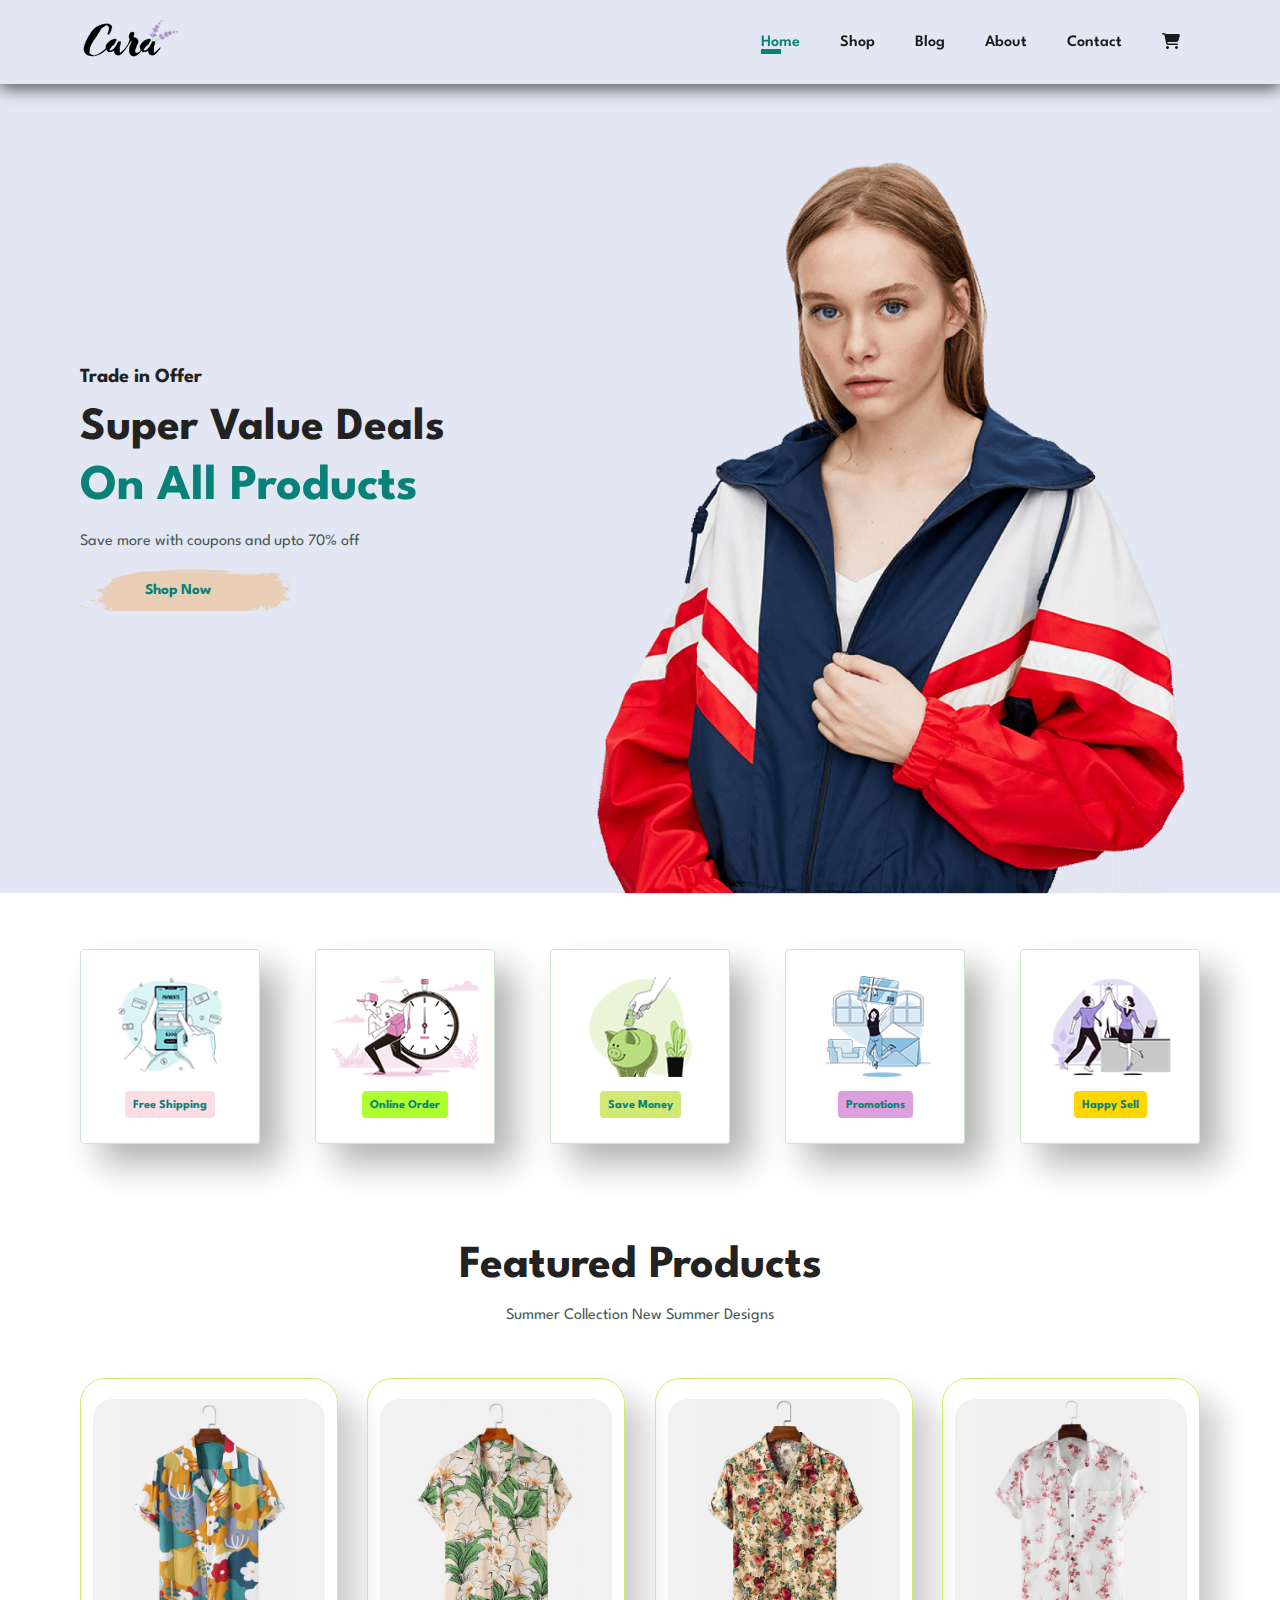
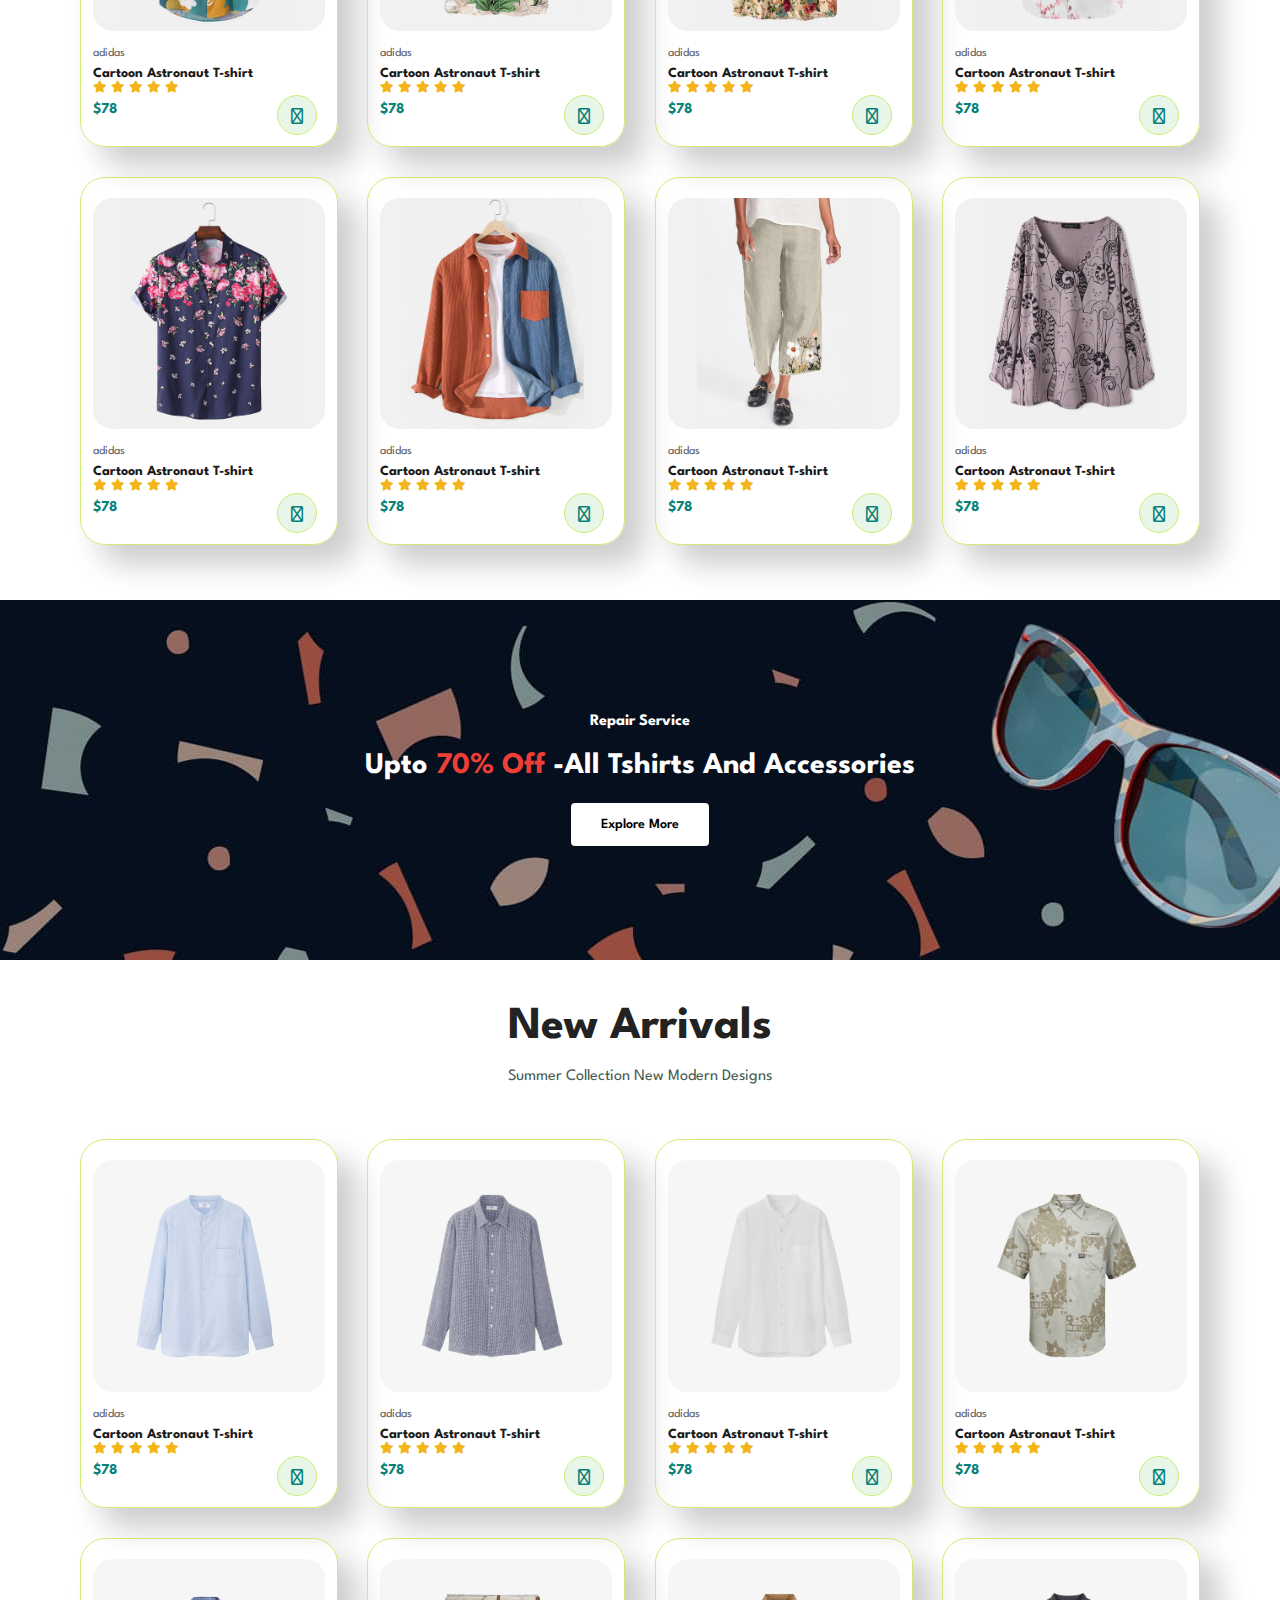
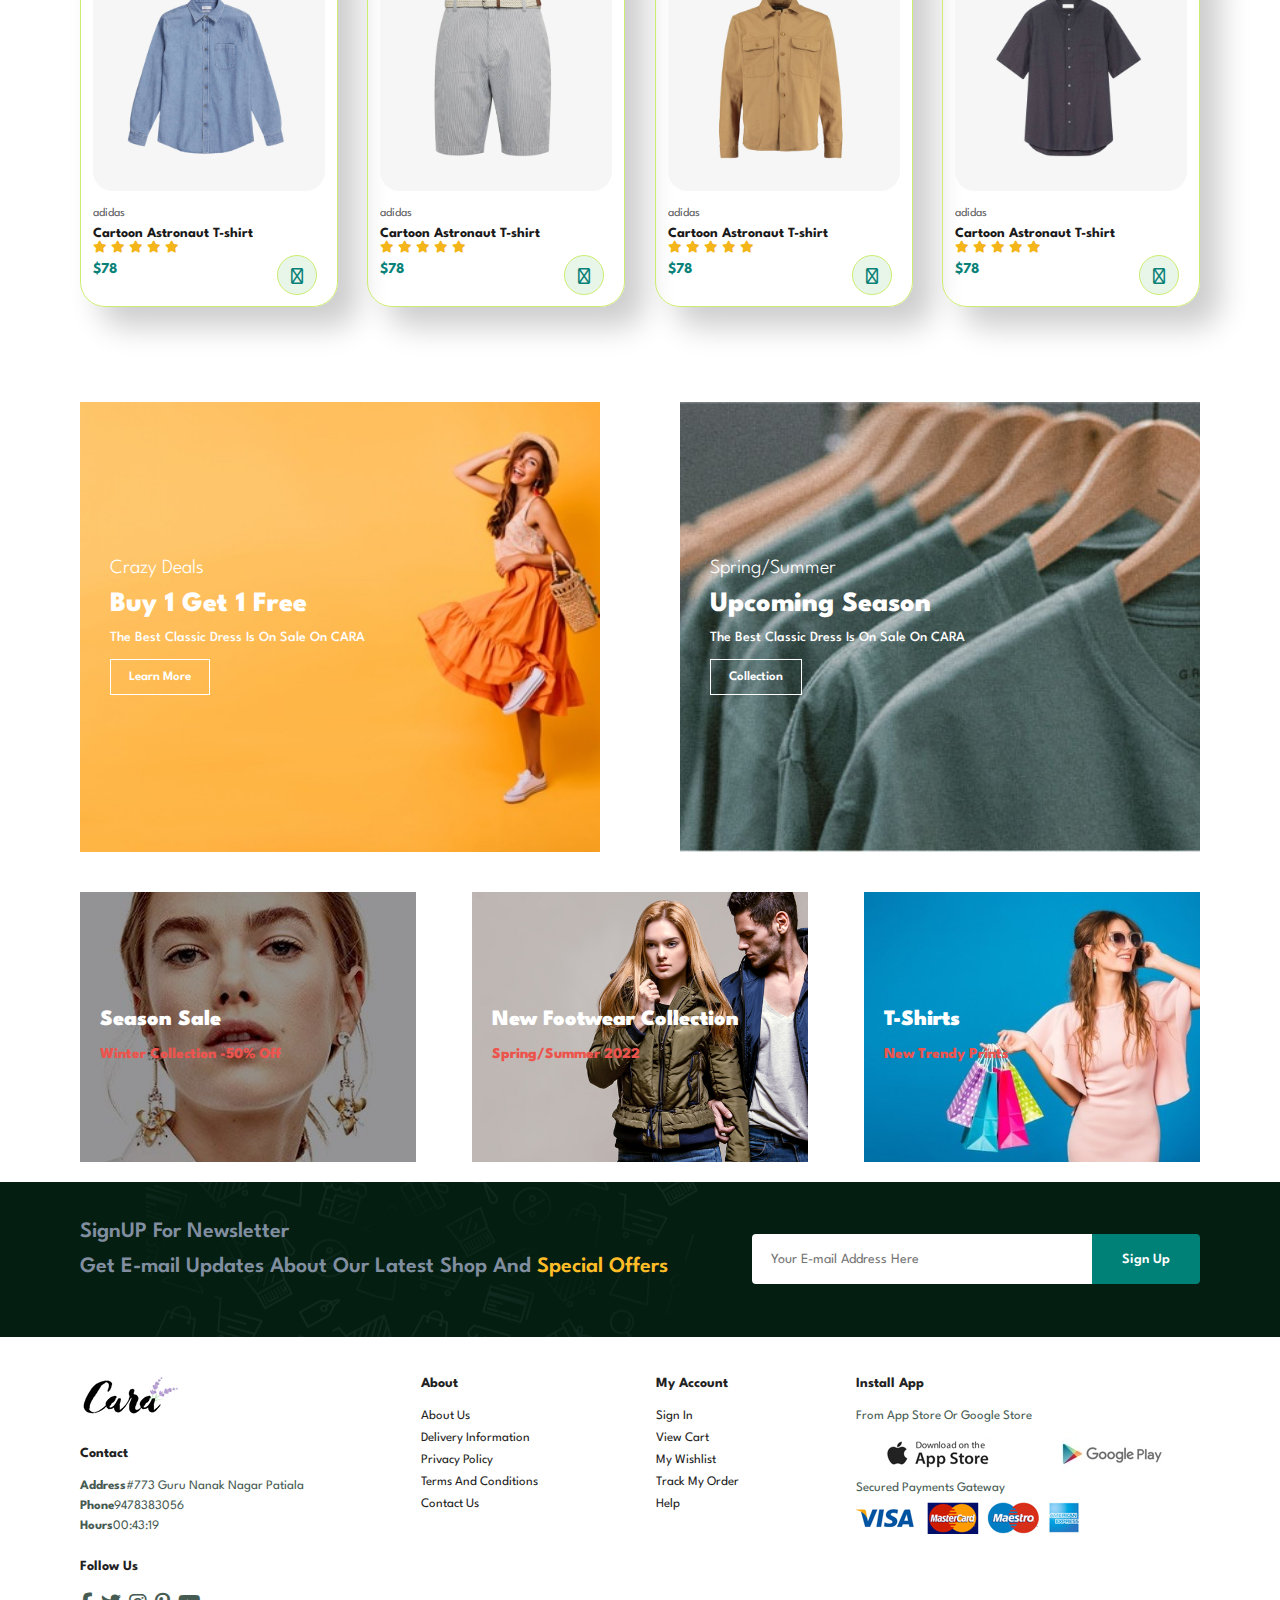
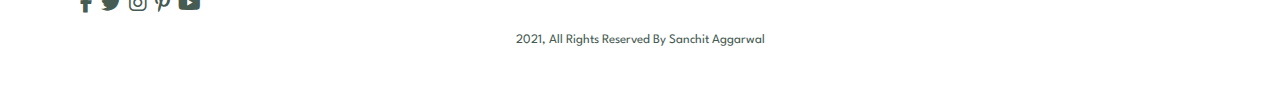
<file: index.html>
<!DOCTYPE html>
<html lang="en">
<head>
    <meta charset="UTF-8">
    <meta name="viewport" content="width=device-width, initial-scale=1.0">
    <link rel="stylesheet" href="style.css">
    <link rel='stylesheet' href='https://cdnjs.cloudflare.com/ajax/libs/font-awesome/6.5.2/css/all.css'/>

    <title>e-commerce website</title>
</head>
<body>
    <!-- header section starts  -->
     <section id="header">
     <a href="#"><img src="images/logo.png" class="logo" alt="coffe logo" srcset=""></a>
     <div>
     <ul id="navbar">
     <li><a class="active" href="index.html">Home</a></li>
     <li><a href="shop.html">Shop</a></li>
     <li><a href="blog.html">Blog</a></li>
     <li><a href="about.html">About</a></li>
     <li><a href="contact.html">Contact</a></li>
     <li id="lg-bag"><a href="cart.html"><i class="fa-solid fa-cart-shopping"></i></a></li>
     <a href="#" id="close"><i class="fa-solid fa-xmark"></i></a>
     </ul>
     </div>
     <div id="mobile">
        <a href="cart.html"><i class="fa-solid fa-cart-shopping"></i></a>
        <i id="bar" class="fas fa-outdent"></i>
     </div>
     </section>

     <!-- hero section starts -->
      <section id="hero">
      <h4>Trade in Offer</h4>
      <h2>Super Value Deals</h2>
      <h1>On All Products</h1>
      <p>Save more with coupons and upto 70% off</p>
      <button>Shop Now</button>





      </section>

      <!-- feature section starts  -->
      <section id="feature" class="section-p1">
        <div class="fe-box">
            <img src="images/f1.png" alt="">
            <h6>Free Shipping</h6>
        </div>
        <div class="fe-box">
            <img src="images/f2.png" alt="">
            <h6>Online Order</h6>
        </div>
        <div class="fe-box">
            <img src="images/f3.png" alt="">
            <h6>Save Money</h6>
        </div>
        <div class="fe-box">
            <img src="images/f4.png" alt="">
            <h6>Promotions</h6>
        </div>
        <div class="fe-box">
            <img src="images/f5.png" alt="">
            <h6>Happy Sell</h6>
        </div>
        <!-- <div class="fe-box">
            <img src="images/f6.png" alt="">
            <h6>24/7 Support</h6>
        </div> -->
      </section>

      <!-- product section starts  -->
      <section id="product1" class="section-p1">
      <h2>Featured Products</h2>
      <p>Summer Collection New Summer Designs</p>
      <div class="pro-container">
       <div class="pro">
        <img src="images/f1.jpg" alt="">
        <div class="des">
            <span>adidas</span>
            <h5>Cartoon Astronaut T-shirt</h5>
            <div class="star">
                <i class="fas fa-star"></i>
                <i class="fas fa-star"></i>
                <i class="fas fa-star"></i>
                <i class="fas fa-star"></i>
                <i class="fas fa-star"></i>
            </div>
            <h4>$78</h4>
        </div>
        <a href="#"><i class="fa-solid fa-bag-shopping cart"></i></a>
       </div>

       <div class="pro">
        <img src="images/f2.jpg" alt="">
        <div class="des">
            <span>adidas</span>
            <h5>Cartoon Astronaut T-shirt</h5>
            <div class="star">
                <i class="fas fa-star"></i>
                <i class="fas fa-star"></i>
                <i class="fas fa-star"></i>
                <i class="fas fa-star"></i>
                <i class="fas fa-star"></i>
            </div>
            <h4>$78</h4>
        </div>
        <a href="#"><i class="fa-solid fa-bag-shopping cart"></i></a>
       </div>

       <div class="pro">
        <img src="images/f3.jpg" alt="">
        <div class="des">
            <span>adidas</span>
            <h5>Cartoon Astronaut T-shirt</h5>
            <div class="star">
                <i class="fas fa-star"></i>
                <i class="fas fa-star"></i>
                <i class="fas fa-star"></i>
                <i class="fas fa-star"></i>
                <i class="fas fa-star"></i>
            </div>
            <h4>$78</h4>
        </div>
        <a href="#"><i class="fa-solid fa-bag-shopping cart"></i></a>
       </div>

       <div class="pro">
        <img src="images/f4.jpg" alt="">
        <div class="des">
            <span>adidas</span>
            <h5>Cartoon Astronaut T-shirt</h5>
            <div class="star">
                <i class="fas fa-star"></i>
                <i class="fas fa-star"></i>
                <i class="fas fa-star"></i>
                <i class="fas fa-star"></i>
                <i class="fas fa-star"></i>
            </div>
            <h4>$78</h4>
        </div>
        <a href="#"><i class="fa-solid fa-bag-shopping cart"></i></a>
       </div>

       <div class="pro">
        <img src="images/f5.jpg" alt="">
        <div class="des">
            <span>adidas</span>
            <h5>Cartoon Astronaut T-shirt</h5>
            <div class="star">
                <i class="fas fa-star"></i>
                <i class="fas fa-star"></i>
                <i class="fas fa-star"></i>
                <i class="fas fa-star"></i>
                <i class="fas fa-star"></i>
            </div>
            <h4>$78</h4>
        </div>
        <a href="#"><i class="fa-solid fa-bag-shopping cart"></i></a>
       </div>

       <div class="pro">
        <img src="images/f6.jpg" alt="">
        <div class="des">
            <span>adidas</span>
            <h5>Cartoon Astronaut T-shirt</h5>
            <div class="star">
                <i class="fas fa-star"></i>
                <i class="fas fa-star"></i>
                <i class="fas fa-star"></i>
                <i class="fas fa-star"></i>
                <i class="fas fa-star"></i>
            </div>
            <h4>$78</h4>
        </div>
        <a href="#"><i class="fa-solid fa-bag-shopping cart"></i></a>
       </div>

       <div class="pro">
        <img src="images/f7.jpg" alt="">
        <div class="des">
            <span>adidas</span>
            <h5>Cartoon Astronaut T-shirt</h5>
            <div class="star">
                <i class="fas fa-star"></i>
                <i class="fas fa-star"></i>
                <i class="fas fa-star"></i>
                <i class="fas fa-star"></i>
                <i class="fas fa-star"></i>
            </div>
            <h4>$78</h4>
        </div>
        <a href="#"><i class="fa-solid fa-bag-shopping cart"></i></a>
       </div>

       <div class="pro">
        <img src="images/f8.jpg" alt="">
        <div class="des">
            <span>adidas</span>
            <h5>Cartoon Astronaut T-shirt</h5>
            <div class="star">
                <i class="fas fa-star"></i>
                <i class="fas fa-star"></i>
                <i class="fas fa-star"></i>
                <i class="fas fa-star"></i>
                <i class="fas fa-star"></i>
            </div>
            <h4>$78</h4>
        </div>
        <a href="#"><i class="fa-solid fa-bag-shopping cart"></i></a>
       </div>

      </div>
      </section>

      <!-- banner section  -->
       <section id="banner" class="section-m1">
        <h4>Repair Service</h4>
        <h2>Upto <span>70% Off</span> -All Tshirts And Accessories </h2>
        <a href="shop.html"><button class="normal">Explore More</button></a>
       </section>

       <!-- product2 section -->
       <section id="product1" class="section-p1">
        <h2>New Arrivals </h2>
        <p>Summer Collection New Modern Designs</p>
        <div class="pro-container">
         <div class="pro">
          <img src="images/n1.jpg" alt="">
          <div class="des">
              <span>adidas</span>
              <h5>Cartoon Astronaut T-shirt</h5>
              <div class="star">
                  <i class="fas fa-star"></i>
                  <i class="fas fa-star"></i>
                  <i class="fas fa-star"></i>
                  <i class="fas fa-star"></i>
                  <i class="fas fa-star"></i>
              </div>
              <h4>$78</h4>
          </div>
          <a href="#"><i class="fa-solid fa-bag-shopping cart"></i></a>
         </div>
  
         <div class="pro">
          <img src="images/n2.jpg" alt="">
          <div class="des">
              <span>adidas</span>
              <h5>Cartoon Astronaut T-shirt</h5>
              <div class="star">
                  <i class="fas fa-star"></i>
                  <i class="fas fa-star"></i>
                  <i class="fas fa-star"></i>
                  <i class="fas fa-star"></i>
                  <i class="fas fa-star"></i>
              </div>
              <h4>$78</h4>
          </div>
          <a href="#"><i class="fa-solid fa-bag-shopping cart"></i></a>
         </div>
  
         <div class="pro">
          <img src="images/n3 (1).jpg" alt="">
          <div class="des">
              <span>adidas</span>
              <h5>Cartoon Astronaut T-shirt</h5>
              <div class="star">
                  <i class="fas fa-star"></i>
                  <i class="fas fa-star"></i>
                  <i class="fas fa-star"></i>
                  <i class="fas fa-star"></i>
                  <i class="fas fa-star"></i>
              </div>
              <h4>$78</h4>
          </div>
          <a href="#"><i class="fa-solid fa-bag-shopping cart"></i></a>
         </div>
  
         <div class="pro">
          <img src="images/n4.jpg" alt="">
          <div class="des">
              <span>adidas</span>
              <h5>Cartoon Astronaut T-shirt</h5>
              <div class="star">
                  <i class="fas fa-star"></i>
                  <i class="fas fa-star"></i>
                  <i class="fas fa-star"></i>
                  <i class="fas fa-star"></i>
                  <i class="fas fa-star"></i>
              </div>
              <h4>$78</h4>
          </div>
          <a href="#"><i class="fa-solid fa-bag-shopping cart"></i></a>
         </div>
  
         <div class="pro">
          <img src="images/n5 (1).jpg" alt="">
          <div class="des">
              <span>adidas</span>
              <h5>Cartoon Astronaut T-shirt</h5>
              <div class="star">
                  <i class="fas fa-star"></i>
                  <i class="fas fa-star"></i>
                  <i class="fas fa-star"></i>
                  <i class="fas fa-star"></i>
                  <i class="fas fa-star"></i>
              </div>
              <h4>$78</h4>
          </div>
          <a href="#"><i class="fa-solid fa-bag-shopping cart"></i></a>
         </div>
  
         <div class="pro">
          <img src="images/n6.jpg" alt="">
          <div class="des">
              <span>adidas</span>
              <h5>Cartoon Astronaut T-shirt</h5>
              <div class="star">
                  <i class="fas fa-star"></i>
                  <i class="fas fa-star"></i>
                  <i class="fas fa-star"></i>
                  <i class="fas fa-star"></i>
                  <i class="fas fa-star"></i>
              </div>
              <h4>$78</h4>
          </div>
          <a href="#"><i class="fa-solid fa-bag-shopping cart"></i></a>
         </div>
  
         <div class="pro">
          <img src="images/n7.jpg" alt="">
          <div class="des">
              <span>adidas</span>
              <h5>Cartoon Astronaut T-shirt</h5>
              <div class="star">
                  <i class="fas fa-star"></i>
                  <i class="fas fa-star"></i>
                  <i class="fas fa-star"></i>
                  <i class="fas fa-star"></i>
                  <i class="fas fa-star"></i>
              </div>
              <h4>$78</h4>
          </div>
          <a href="#"><i class="fa-solid fa-bag-shopping cart"></i></a>
         </div>
  
         <div class="pro">
          <img src="images/n8.jpg" alt="">
          <div class="des">
              <span>adidas</span>
              <h5>Cartoon Astronaut T-shirt</h5>
              <div class="star">
                  <i class="fas fa-star"></i>
                  <i class="fas fa-star"></i>
                  <i class="fas fa-star"></i>
                  <i class="fas fa-star"></i>
                  <i class="fas fa-star"></i>
              </div>
              <h4>$78</h4>
          </div>
          <a href="#"><i class="fa-solid fa-bag-shopping cart"></i></a>
         </div>
  
        </div>
        </section>

        <!-- another banner section -->
        <section id="sm-banner" class="section-p1">
            <div class="banner-box">
                <h4>Crazy Deals</h4>
                <h2>Buy 1 Get 1 Free</h2>
                <span>The Best Classic Dress Is On Sale On CARA</span>
                <a href="shop.html"><button class="white">Learn More</button></a>
            </div>
            <div class="banner-box banner-box2">
                <h4>Spring/Summer</h4>
                <h2>Upcoming Season</h2>
                <span>The Best Classic Dress Is On Sale On CARA</span>
                <a href="shop.html"><button class="white">Collection</button></a>
            </div>
        </section>

        <!-- banner3 -->
         <section id="banner3">
            <div class="banner-box">
            <h2>Season Sale</h2>
                <h3>Winter Collection -50% Off</h3>
            </div>
            <div class="banner-box banner-box2">
                <h2>New Footwear Collection</h2>
                    <h3>Spring/Summer 2022</h3>
                </div>
                <div class="banner-box banner-box3">
                    <h2>T-Shirts</h2>
                        <h3>New Trendy Prints</h3>
                    </div>
         </section>

         <!-- newsletter -->
          <section id="newsletter" class="section-p1" >
            <div class="newstext">
            <h4>SignUP For Newsletter</h4>
            <p>Get E-mail Updates About Our Latest Shop And <span>Special Offers</span></p>
            </div>
            <div class="form">
                <input type="text" placeholder="Your E-mail Address Here">
                <button class="normal">Sign Up</button>
            </div>
          </section>

          <!-- footer section  -->
           <footer class="section-p1">
            <div class="col">
                <img class="logo" src="images/logo.png" alt="">
                <h4>Contact</h4>
                <p><strong>Address</strong>#773 Guru Nanak Nagar Patiala</p>
                <p><strong>Phone</strong>9478383056</p>
                <p><strong>Hours</strong>00:43:19</p>
                <div class="follow">
                    <h4>Follow Us</h4>
                    <div class="Icon">
                        <a href="https://www.facebook.com/profile.php?id=100094882950866"><i class="fab fa-facebook-f"></i></a>
                        <a href="https://x.com/SanchitAgg48130"><i class="fab fa-twitter"></i></a>
                        <a href="https://www.instagram.com/sanchit_aggarwal1221?"><i class="fab fa-instagram"></i></a>
                        <a href="https://pinterest.com/"><i class="fab fa-pinterest-p"></i></a>
                        <a href="https://www.youtube.com/"><i class="fab fa-youtube"></i></a>
                    </div>
                </div>
            </div>

            <div class="col">
                <h4>About</h4>
                <a href="about.html">About Us</a>
                <a href="#">Delivery Information</a>
                <a href="#">Privacy Policy</a>
                <a href="#">Terms And Conditions</a>
                <a href="contact.html">Contact Us</a>
            </div>

            <div class="col">
                <h4>My Account</h4>
                <a href="#">Sign In</a>
                <a href="cart.html">View Cart</a>
                <a href="#">My Wishlist</a>
                <a href="#">Track My Order</a>
                <a href="#">Help</a>
            </div>

            <div class="col-install">
            <h4>Install App</h4>
            <p>From App Store Or Google Store</p>
            <div class="row">
                <img src="images/app.jpg" alt="">
                <img src="images/play.jpg" alt="">
            </div>
           <p>Secured Payments Gateway</p>
           <img src="images/pay.png" alt="">
            </div>

            <div class="copyright">
                <p>2021, All Rights Reserved By Sanchit Aggarwal</p>
            </div>
           </footer>

    <script src="script.js"></script>
</body>
</html>
</file>
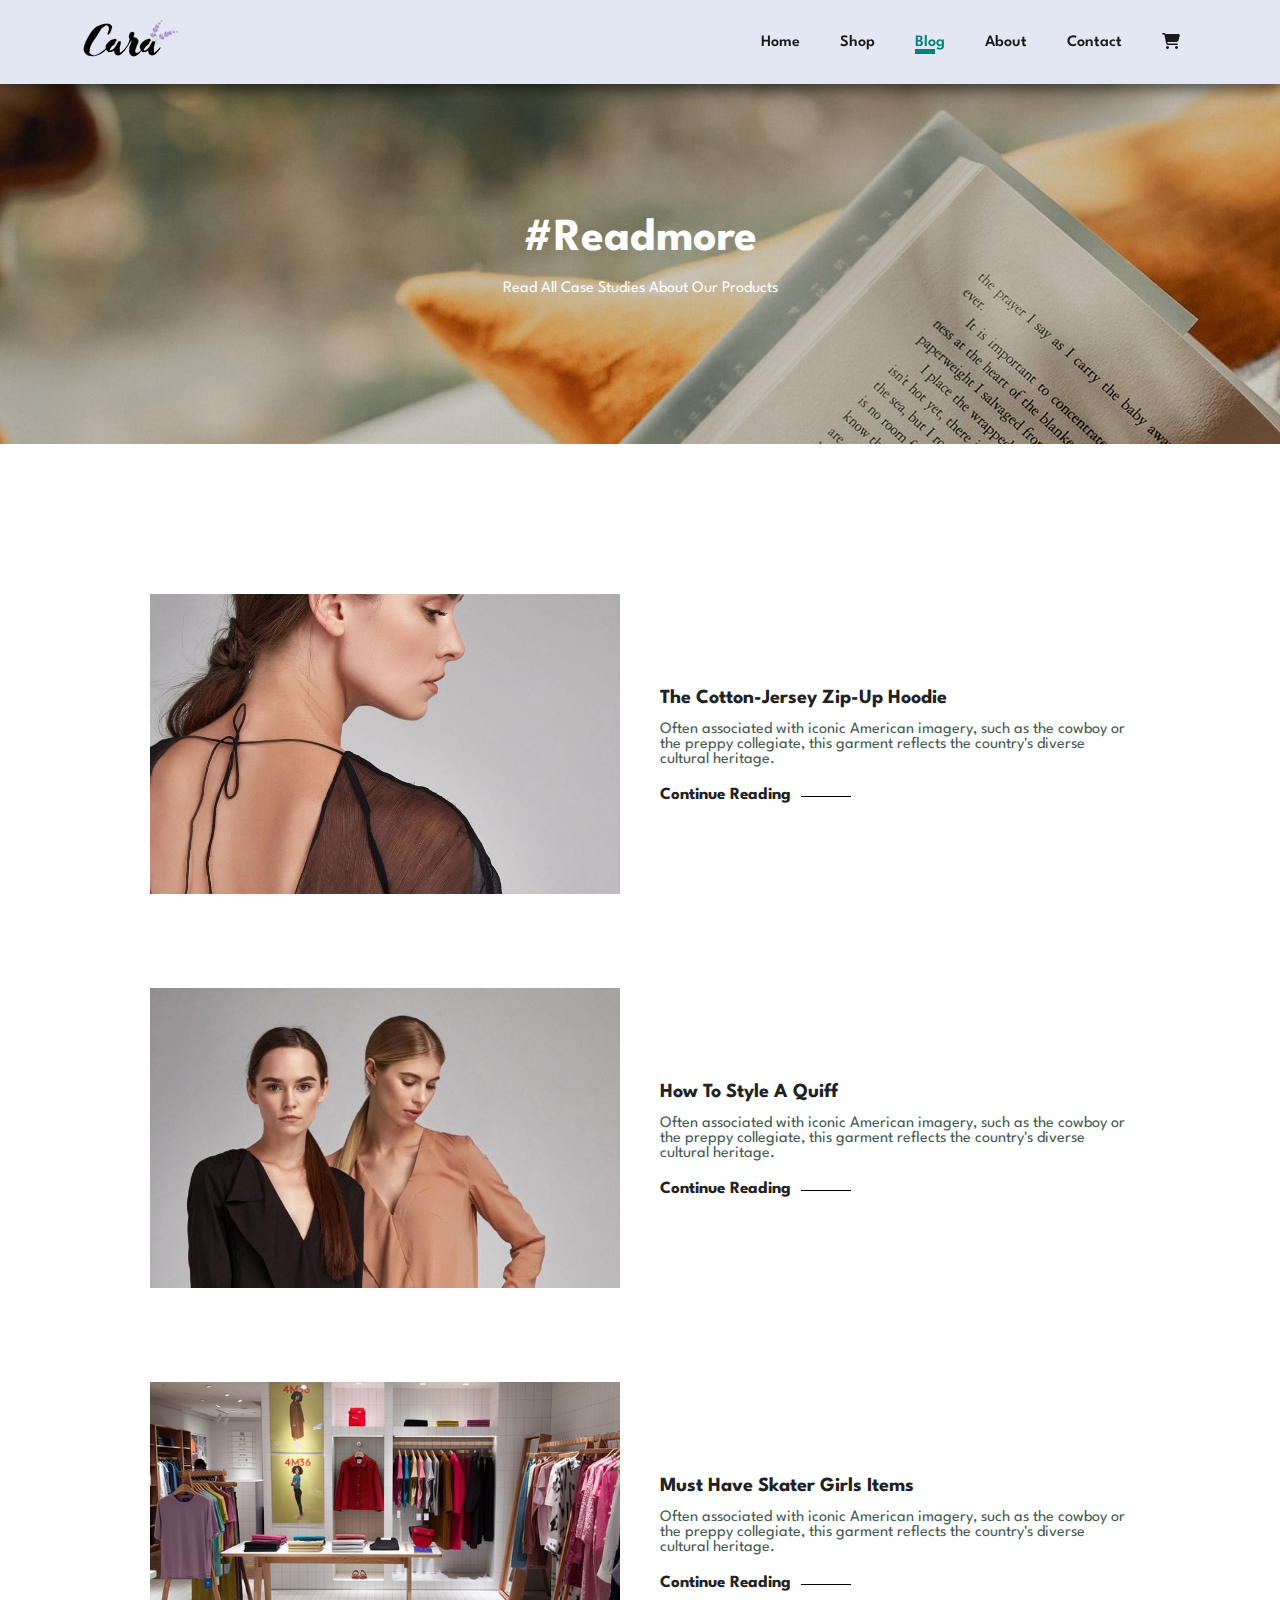
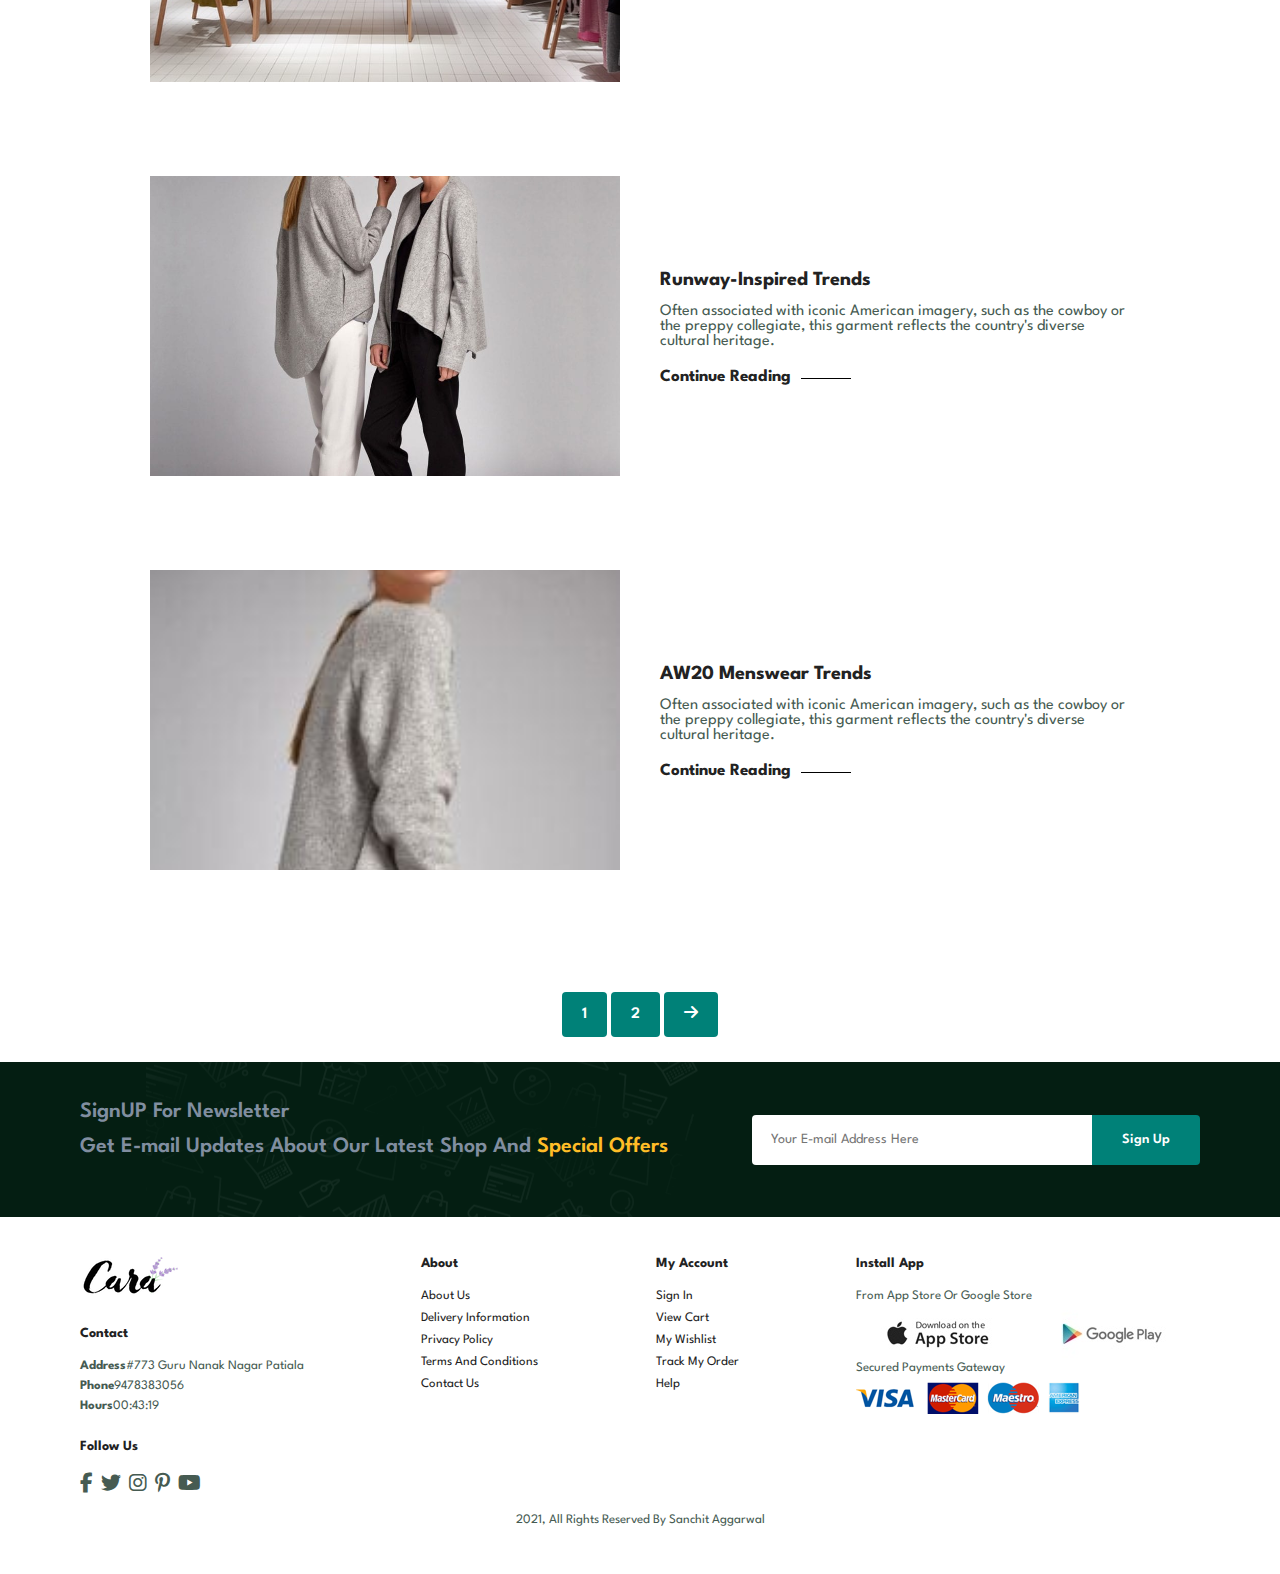
<file: blog.html>
<!DOCTYPE html>
<html lang="en">
<head>
    <meta charset="UTF-8">
    <meta name="viewport" content="width=device-width, initial-scale=1.0">
    <link rel="stylesheet" href="style.css">
    <link rel='stylesheet' href='https://cdnjs.cloudflare.com/ajax/libs/font-awesome/6.5.2/css/all.css'/>

    <title>e-commerce website</title>
</head>
<body>
    <!-- header section starts  -->
     <section id="header">
     <a href="#"><img src="images/logo.png" class="logo" alt="coffe logo" srcset=""></a>
     <div>
     <ul id="navbar">
     <li><a  href="index.html">Home</a></li>
     <li><a href="shop.html">Shop</a></li>
     <li><a class="active" href="blog.html">Blog</a></li>
     <li><a href="about.html">About</a></li>
     <li><a href="contact.html">Contact</a></li>
     <li id="lg-bag"><a href="cart.html"><i class="fa-solid fa-cart-shopping"></i></a></li>
     <a href="#" id="close"><i class="fa-solid fa-xmark"></i></a>
     </ul>
     </div>
     <div id="mobile">
        <a href="cart.html"><i class="fa-solid fa-cart-shopping"></i></a>
        <i id="bar" class="fas fa-outdent"></i>
     </div>
     </section>

     <!-- hero section starts -->
      <section id="page-header" class="blog-header">
      <h2>#Readmore</h2>
      <p>Read All Case Studies About Our Products</p>
      </section>
      
      <!-- blog-section -->
       <section id="blog">
        <div class="blog-box">
            <div class="blog-img">
          <img src="images/b1 (1).jpg" alt="">
            </div>
            <div class="blog-details">
                <h4>The Cotton-Jersey Zip-Up Hoodie</h4>
                <p>Often associated with iconic American imagery, such as the cowboy or 
                    the preppy collegiate, 
                    this garment reflects the country's diverse cultural heritage. </p>
                    <a href="#">Continue Reading</a>
            </div>
            <!-- <h1>13/01</h1> -->
        </div>

        <div class="blog-box">
            <div class="blog-img">
          <img src="images/b2 (2).jpg" alt="">
            </div>
            <div class="blog-details">
                <h4>How To Style A Quiff</h4>
                <p>Often associated with iconic American imagery, such as the cowboy or 
                    the preppy collegiate, 
                    this garment reflects the country's diverse cultural heritage. </p>
                    <a href="#">Continue Reading</a>
            </div>
            <!-- <h1>13/01</h1> -->
        </div>

        <div class="blog-box">
            <div class="blog-img">
          <img src="images/b3.jpg" alt="">
            </div>
            <div class="blog-details">
                <h4>Must Have Skater Girls Items</h4>
                <p>Often associated with iconic American imagery, such as the cowboy or 
                    the preppy collegiate, 
                    this garment reflects the country's diverse cultural heritage. </p>
                    <a href="#">Continue Reading</a>
            </div>
            <!-- <h1>13/01</h1> -->
        </div>

        <div class="blog-box">
            <div class="blog-img">
          <img src="images/b4 (1).jpg" alt="">
            </div>
            <div class="blog-details">
                <h4>Runway-Inspired Trends</h4>
                <p>Often associated with iconic American imagery, such as the cowboy or 
                    the preppy collegiate, 
                    this garment reflects the country's diverse cultural heritage. </p>
                    <a href="#">Continue Reading</a>
            </div>
            <!-- <h1>13/01</h1> -->
        </div>

        <div class="blog-box">
            <div class="blog-img">
          <img src="images/b5.jpg" alt="">
            </div>
            <div class="blog-details">
                <h4>AW20 Menswear Trends</h4>
                <p>Often associated with iconic American imagery, such as the cowboy or 
                    the preppy collegiate, 
                    this garment reflects the country's diverse cultural heritage. </p>
                    <a href="#">Continue Reading</a>
            </div>
            <!-- <h1>13/01</h1> -->
        </div>
       </section>

    <!-- pagination -->
     <section id="pagination" class="section-p1">
     <a href="#">1</a>
     <a href="#">2</a>
     <a href="#"><i class="fa-solid fa-arrow-right"></i></a>
     </section>

         <!-- newsletter -->
          <section id="newsletter" class="section-p1" >
            <div class="newstext">
            <h4>SignUP For Newsletter</h4>
            <p>Get E-mail Updates About Our Latest Shop And <span>Special Offers</span></p>
            </div>
            <div class="form">
                <input type="text" placeholder="Your E-mail Address Here">
                <button class="normal">Sign Up</button>
            </div>
          </section>

          <!-- footer section  -->
           <footer class="section-p1">
            <div class="col">
                <img class="logo" src="images/logo.png" alt="">
                <h4>Contact</h4>
                <p><strong>Address</strong>#773 Guru Nanak Nagar Patiala</p>
                <p><strong>Phone</strong>9478383056</p>
                <p><strong>Hours</strong>00:43:19</p>
                <div class="follow">
                    <h4>Follow Us</h4>
                    <div class="Icon">
                        <a href="https://www.facebook.com/profile.php?id=100094882950866"><i class="fab fa-facebook-f"></i></a>
                        <a href="https://x.com/SanchitAgg48130"><i class="fab fa-twitter"></i></a>
                        <a href="https://www.instagram.com/sanchit_aggarwal1221?"><i class="fab fa-instagram"></i></a>
                        <a href="https://www.pinterest.com/"><i class="fab fa-pinterest-p"></i></a>
                        <a href="https://www.youtube.com/"><i class="fab fa-youtube"></i></a>
                    </div>
                </div>
            </div>

            <div class="col">
                <h4>About</h4>
                <a href="about.html">About Us</a>
                <a href="#">Delivery Information</a>
                <a href="#">Privacy Policy</a>
                <a href="#">Terms And Conditions</a>
                <a href="contact.html">Contact Us</a>
            </div>

            <div class="col">
                <h4>My Account</h4>
                <a href="#">Sign In</a>
                <a href="cart.html">View Cart</a>
                <a href="#">My Wishlist</a>
                <a href="#">Track My Order</a>
                <a href="#">Help</a>
            </div>

            <div class="col-install">
            <h4>Install App</h4>
            <p>From App Store Or Google Store</p>
            <div class="row">
                <img src="images/app.jpg" alt="">
                <img src="images/play.jpg" alt="">
            </div>
           <p>Secured Payments Gateway</p>
           <img src="images/pay.png" alt="">
            </div>

            <div class="copyright">
                <p>2021, All Rights Reserved By Sanchit Aggarwal</p>
            </div>
           </footer>

    <script src="script.js"></script>
</body>
</html>
</file>
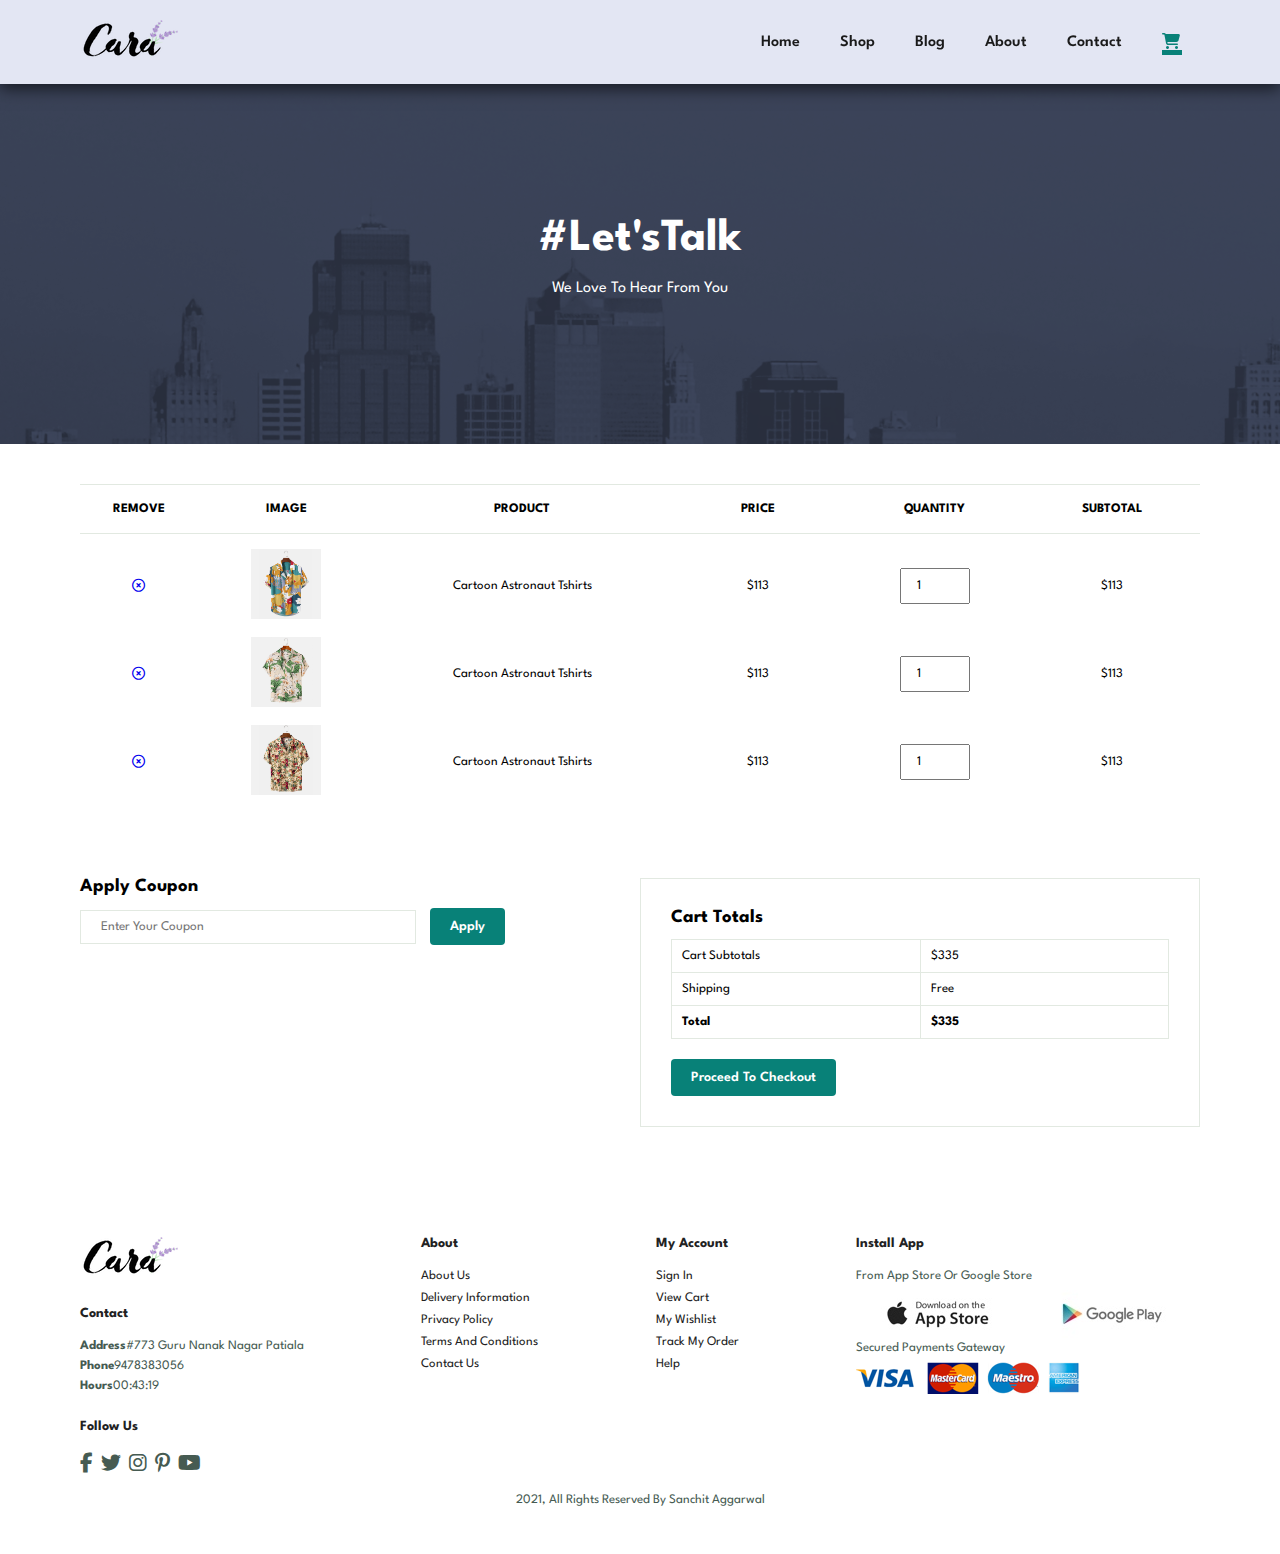
<file: cart.html>
<!DOCTYPE html>
<html lang="en">
<head>
    <meta charset="UTF-8">
    <meta name="viewport" content="width=device-width, initial-scale=1.0">
    <link rel="stylesheet" href="style.css">
    <link rel='stylesheet' href='https://cdnjs.cloudflare.com/ajax/libs/font-awesome/6.5.2/css/all.css'/>

    <title>e-commerce website</title>
</head>
<body>
    <!-- header section starts  -->
     <section id="header">
     <a href="#"><img src="images/logo.png" class="logo" alt="coffe logo" srcset=""></a>
     <div>
     <ul id="navbar">
     <li><a  href="index.html">Home</a></li>
     <li><a href="shop.html">Shop</a></li>
     <li><a  href="blog.html">Blog</a></li>
     <li><a  href="about.html">About</a></li>
     <li><a  href="contact.html">Contact</a></li>
     <li id="lg-bag"><a class="active" href="cart.html"><i class="fa-solid fa-cart-shopping"></i></a></li>
     <a href="#" id="close"><i class="fa-solid fa-xmark"></i></a>
     </ul>
     </div>
     <div id="mobile">
        <a href="cart.html"><i class="fa-solid fa-cart-shopping"></i></a>
        <i id="bar" class="fas fa-outdent"></i>
     </div>
     </section>

     <!-- hero section starts -->
      <section id="page-header" class="about-header">
      <h2>#Let'sTalk</h2>
      <p>We Love To Hear From You</p>
      </section>
       
      <section id="cart" class="section-p1">
        <table width ="100%">
            <thead>
                <tr>
                    <td>REMOVE</td>
                    <td>IMAGE</td>
                    <td>PRODUCT</td>
                    <td>PRICE</td>
                    <td>QUANTITY</td>
                    <td>SUBTOTAL</td>
                </tr>
            </thead>
            <tbody>
                <tr>
                    <td><a href="#"><i class="far fa-times-circle"></i></a></td>
                    <td><img src="images/f1.jpg" alt=""></td>
                    <td>Cartoon Astronaut Tshirts</td>
                    <td>$113</td>
                    <td><input type="text" value="1"></td>
                    <td>$113</td>
                </tr>
                <tr>
                    <td><a href="#"><i class="far fa-times-circle"></i></a></td>
                    <td><img src="images/f2.jpg" alt=""></td>
                    <td>Cartoon Astronaut Tshirts</td>
                    <td>$113</td>
                    <td><input type="text" value="1"></td>
                    <td>$113</td>
                </tr>
                <tr>
                    <td><a href="#"><i class="far fa-times-circle"></i></a></td>
                    <td><img src="images/f3.jpg" alt=""></td>
                    <td>Cartoon Astronaut Tshirts</td>
                    <td>$113</td>
                    <td><input type="text" value="1"></td>
                    <td>$113</td>
                </tr>
            </tbody>
        </table>
      </section>

      <section id="cart-add" class="section-p1">    
        <div id="coupon">
            <h3>Apply Coupon</h3>
            <div>
                <input type="text" placeholder="Enter Your Coupon">
                <button class="normal">Apply</button>
            </div>
        </div>
        <div id="subtotal">
            <h3>Cart Totals</h3>
            <table>
                <tr>
                    <td>Cart Subtotals</td>
                    <td>$335</td>
                </tr>
                <tr>
                    <td>Shipping</td>
                    <td>Free</td>
                </tr>
                <tr>
                    <td><strong>Total</strong></td>
                    <td><strong>$335</strong></td>
                </tr>
            </table>
            <button class="normal">Proceed To Checkout</button>
        </div>
      </section>

          <!-- footer section  -->
           <footer class="section-p1">
            <div class="col">
                <img class="logo" src="images/logo.png" alt="">
                <h4>Contact</h4>
                <p><strong>Address</strong>#773 Guru Nanak Nagar Patiala</p>
                <p><strong>Phone</strong>9478383056</p>
                <p><strong>Hours</strong>00:43:19</p>
                <div class="follow">
                    <h4>Follow Us</h4>
                    <div class="Icon">
                        <a href="https://www.facebook.com/profile.php?id=100094882950866"><i class="fab fa-facebook-f"></i></a>
                        <a href="https://x.com/SanchitAgg48130"><i class="fab fa-twitter"></i></a>
                        <a href="https://www.instagram.com/sanchit_aggarwal1221?"><i class="fab fa-instagram"></i></a>
                        <a href="https://www.pinterest.com/"><i class="fab fa-pinterest-p"></i></a>
                        <a href="https://www.youtube.com/"><i class="fab fa-youtube"></i></a>
                    </div>
                </div>
            </div>

            <div class="col">
                <h4>About</h4>
                <a href="about.html">About Us</a>
                <a href="#">Delivery Information</a>
                <a href="#">Privacy Policy</a>
                <a href="#">Terms And Conditions</a>
                <a href="contact.html">Contact Us</a>
            </div>

            <div class="col">
                <h4>My Account</h4>
                <a href="#">Sign In</a>
                <a href="cart.html">View Cart</a>
                <a href="#">My Wishlist</a>
                <a href="#">Track My Order</a>
                <a href="#">Help</a>
            </div>

            <div class="col-install">
            <h4>Install App</h4>
            <p>From App Store Or Google Store</p>
            <div class="row">
                <img src="images/app.jpg" alt="">
                <img src="images/play.jpg" alt="">
            </div>
           <p>Secured Payments Gateway</p>
           <img src="images/pay.png" alt="">
            </div>

            <div class="copyright">
                <p>2021, All Rights Reserved By Sanchit Aggarwal</p>
            </div>
           </footer>

    <script src="script.js"></script>
</body>
</html>
</file>
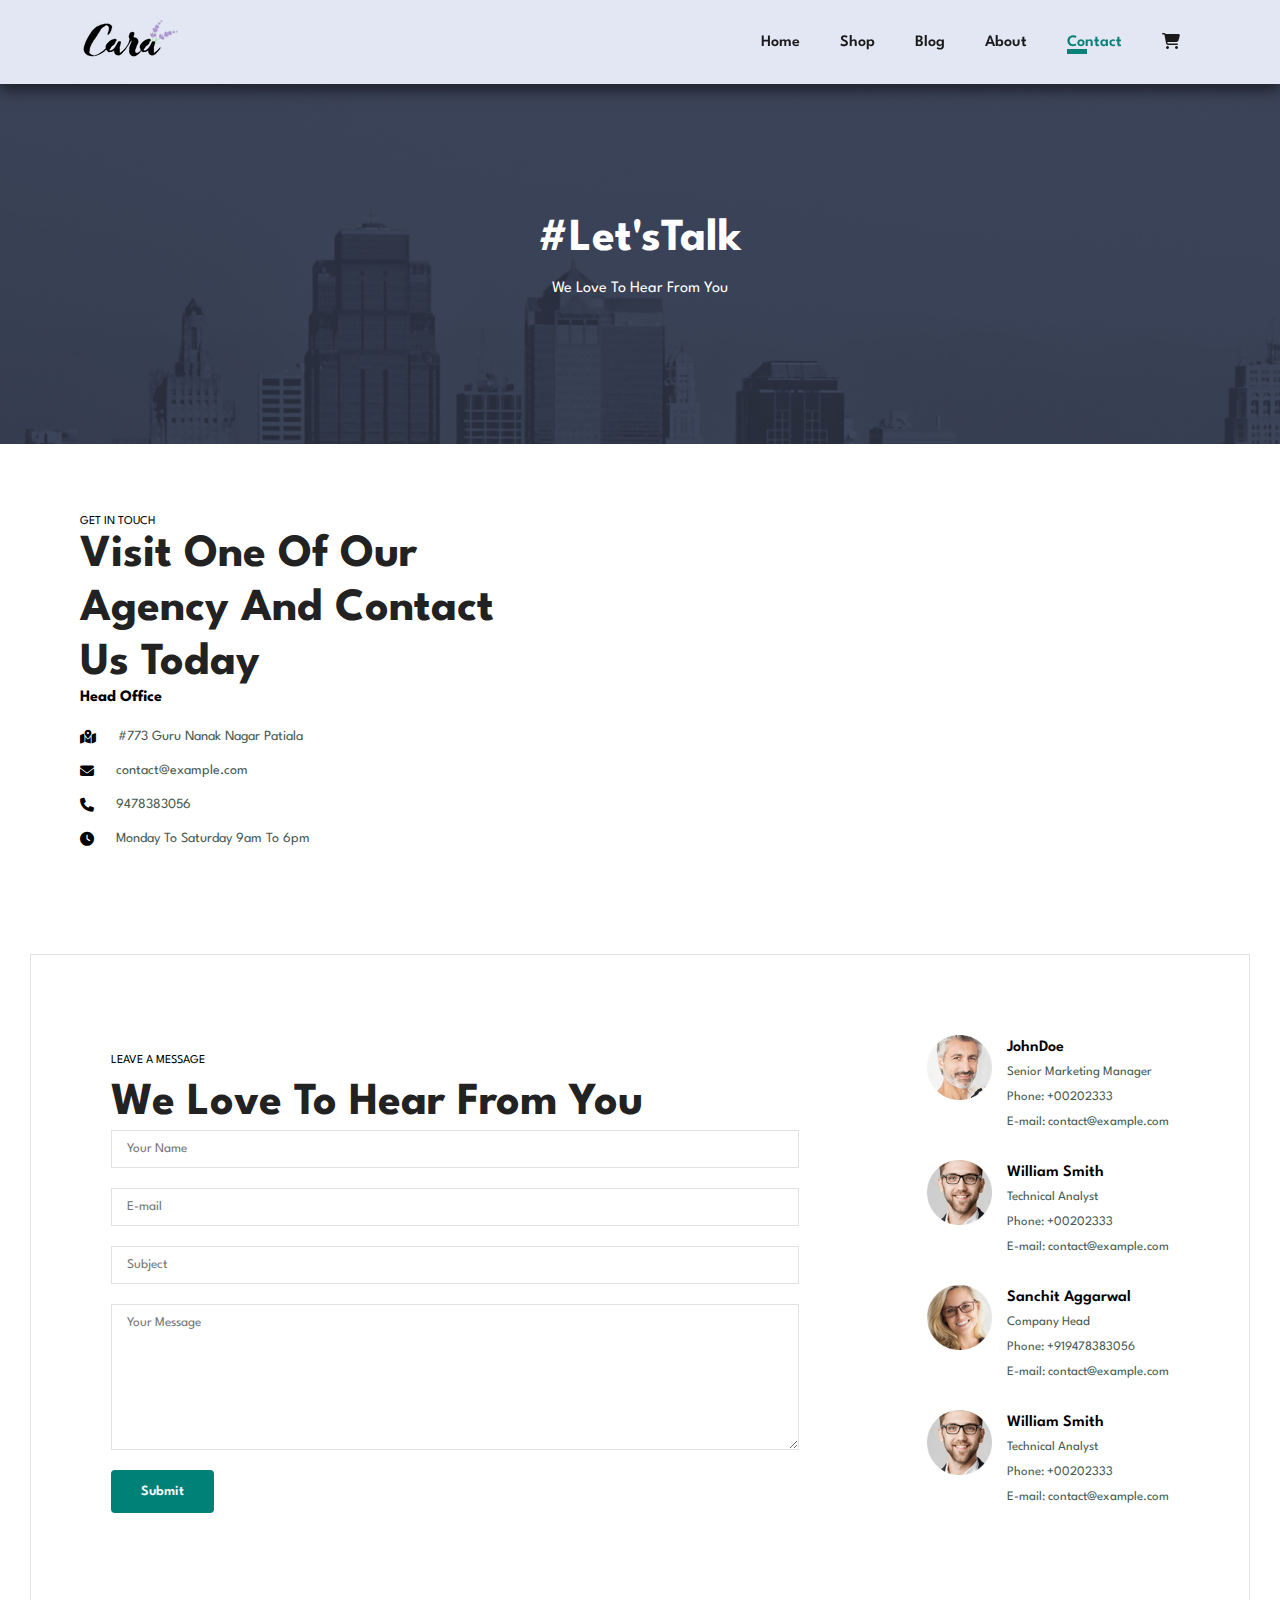
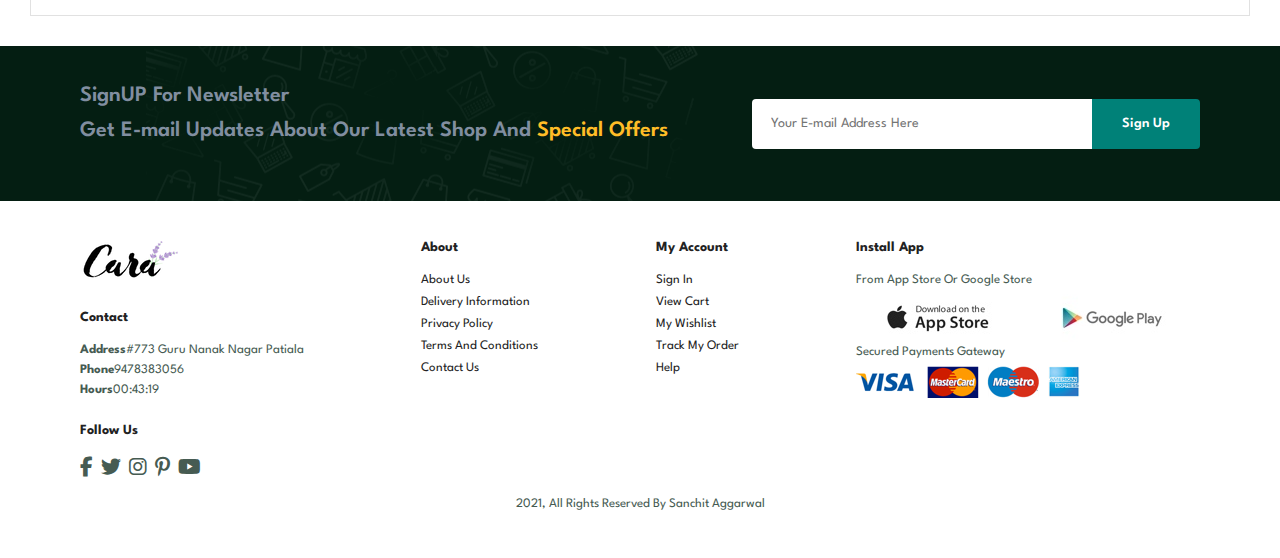
<file: contact.html>
<!DOCTYPE html>
<html lang="en">
<head>
    <meta charset="UTF-8">
    <meta name="viewport" content="width=device-width, initial-scale=1.0">
    <link rel="stylesheet" href="style.css">
    <link rel='stylesheet' href='https://cdnjs.cloudflare.com/ajax/libs/font-awesome/6.5.2/css/all.css'/>

    <title>e-commerce website</title>
</head>
<body>
    <!-- header section starts  -->
     <section id="header">
     <a href="#"><img src="images/logo.png" class="logo" alt="coffe logo" srcset=""></a>
     <div>
     <ul id="navbar">
     <li><a  href="index.html">Home</a></li>
     <li><a href="shop.html">Shop</a></li>
     <li><a  href="blog.html">Blog</a></li>
     <li><a  href="about.html">About</a></li>
     <li><a class="active" href="contact.html">Contact</a></li>
     <li id="lg-bag"><a href="cart.html"><i class="fa-solid fa-cart-shopping"></i></a></li>
     <a href="#" id="close"><i class="fa-solid fa-xmark"></i></a>
     </ul>
     </div>
     <div id="mobile">
        <a href="cart.html"><i class="fa-solid fa-cart-shopping"></i></a>
        <i id="bar" class="fas fa-outdent"></i>
     </div>
     </section>

     <!-- hero section starts -->
      <section id="page-header" class="about-header">
      <h2>#Let'sTalk</h2>
      <p>We Love To Hear From You</p>
      </section>

      <section id="contact-details" class="section-p1">
        <div class="details">
            <span>GET IN TOUCH</span>
            <h2>Visit One Of Our Agency And Contact Us Today</h2>
            <h3>Head Office</h3>
            <div>
                <li>
                    <i class="fa-solid fa-map-location-dot"></i>
                    <p>#773 Guru Nanak Nagar Patiala</p>
                </li>
                <li>
                    <i class="fa-solid fa-envelope"></i>
                    <p>contact@example.com</p>
                </li>
                <li>
                    <i class="fa-solid fa-phone"></i>
                    <p>9478383056</p>
                </li>
                <li>
                    <i class="fa-solid fa-clock"></i>
                    <p>Monday To Saturday 9am To 6pm</p>
                </li>
            </div>
        </div>
       
        <div class="map">
            <iframe src="https://www.google.com/maps/embed?pb=!1m18!1m12!1m3!1d3443.2415559801643!2d76.40994217441363!3d30.344084174774064!2m3!1f0!2f0!3f0!3m2!1i1024!2i768!4f13.1!3m3!1m2!1s0x39102860505fb6c5%3A0x8e48854a4c75d9f3!2sLuxmi%20garments!5e0!3m2!1sen!2sin!4v1719592986204!5m2!1sen!2sin" width="600" height="450" style="border:0;" allowfullscreen="" loading="lazy" referrerpolicy="no-referrer-when-downgrade"></iframe>
        </div>
      </section>

      <section id="form-details">
        <form action="">
            <span>LEAVE A MESSAGE</span>
            <h2>We Love To Hear From You</h2>
            <input type="text" placeholder="Your Name">
            <input type="text" placeholder="E-mail">
            <input type="text" placeholder="Subject">
            <textarea name="" id="" cols="30" rows="10" placeholder="Your Message" ></textarea>
            <button class="normal">Submit</button>
        </form>
        <div class="people">
            <div>
                <img src="images/1.png" alt="">
                <p><span>JohnDoe</span>Senior Marketing Manager <br>Phone: +00202333 <br>E-mail: contact@example.com</p>
            </div>
            <div>
                <img src="images/2.png" alt="">
                <p><span>William Smith</span>Technical Analyst <br>Phone: +00202333 <br>E-mail: contact@example.com</p>
            </div>
            <div>
                <img src="images/3.png" alt="">
                <p><span>Sanchit Aggarwal</span>Company Head <br>Phone: +919478383056 <br>E-mail: contact@example.com</p>
            </div>
            <div>
                <img src="images/2.png" alt="">
                <p><span>William Smith</span>Technical Analyst <br>Phone: +00202333 <br>E-mail: contact@example.com</p>
            </div>
        </div>
     </section>


      <!-- newsletter -->
      <section id="newsletter" class="section-p1" >
        <div class="newstext">
        <h4>SignUP For Newsletter</h4>
        <p>Get E-mail Updates About Our Latest Shop And <span>Special Offers</span></p>
        </div>
        <div class="form">
            <input type="text" placeholder="Your E-mail Address Here">
            <button class="normal">Sign Up</button>
        </div>
      </section>

          <!-- footer section  -->
           <footer class="section-p1">
            <div class="col">
                <img class="logo" src="images/logo.png" alt="">
                <h4>Contact</h4>
                <p><strong>Address</strong>#773 Guru Nanak Nagar Patiala</p>
                <p><strong>Phone</strong>9478383056</p>
                <p><strong>Hours</strong>00:43:19</p>
                <div class="follow">
                    <h4>Follow Us</h4>
                    <div class="Icon">
                        <a href="https://www.facebook.com/profile.php?id=100094882950866"><i class="fab fa-facebook-f"></i></a>
                        <a href="https://x.com/SanchitAgg48130"><i class="fab fa-twitter"></i></a>
                        <a href="https://www.instagram.com/sanchit_aggarwal1221?"><i class="fab fa-instagram"></i></a>
                        <a href="https://www.pinterest.com/"><i class="fab fa-pinterest-p"></i></a>
                        <a href="https://www.youtube.com/"><i class="fab fa-youtube"></i></a>
                    </div>
                </div>
            </div>

            <div class="col">
                <h4>About</h4>
                <a href="about.html">About Us</a>
                <a href="#">Delivery Information</a>
                <a href="#">Privacy Policy</a>
                <a href="#">Terms And Conditions</a>
                <a href="contact.html">Contact Us</a>
            </div>

            <div class="col">
                <h4>My Account</h4>
                <a href="#">Sign In</a>
                <a href="cart.html">View Cart</a>
                <a href="#">My Wishlist</a>
                <a href="#">Track My Order</a>
                <a href="#">Help</a>
            </div>

            <div class="col-install">
            <h4>Install App</h4>
            <p>From App Store Or Google Store</p>
            <div class="row">
                <img src="images/app.jpg" alt="">
                <img src="images/play.jpg" alt="">
            </div>
           <p>Secured Payments Gateway</p>
           <img src="images/pay.png" alt="">
            </div>

            <div class="copyright">
                <p>2021, All Rights Reserved By Sanchit Aggarwal</p>
            </div>
           </footer>

    <script src="script.js"></script>
</body>
</html>
</file>
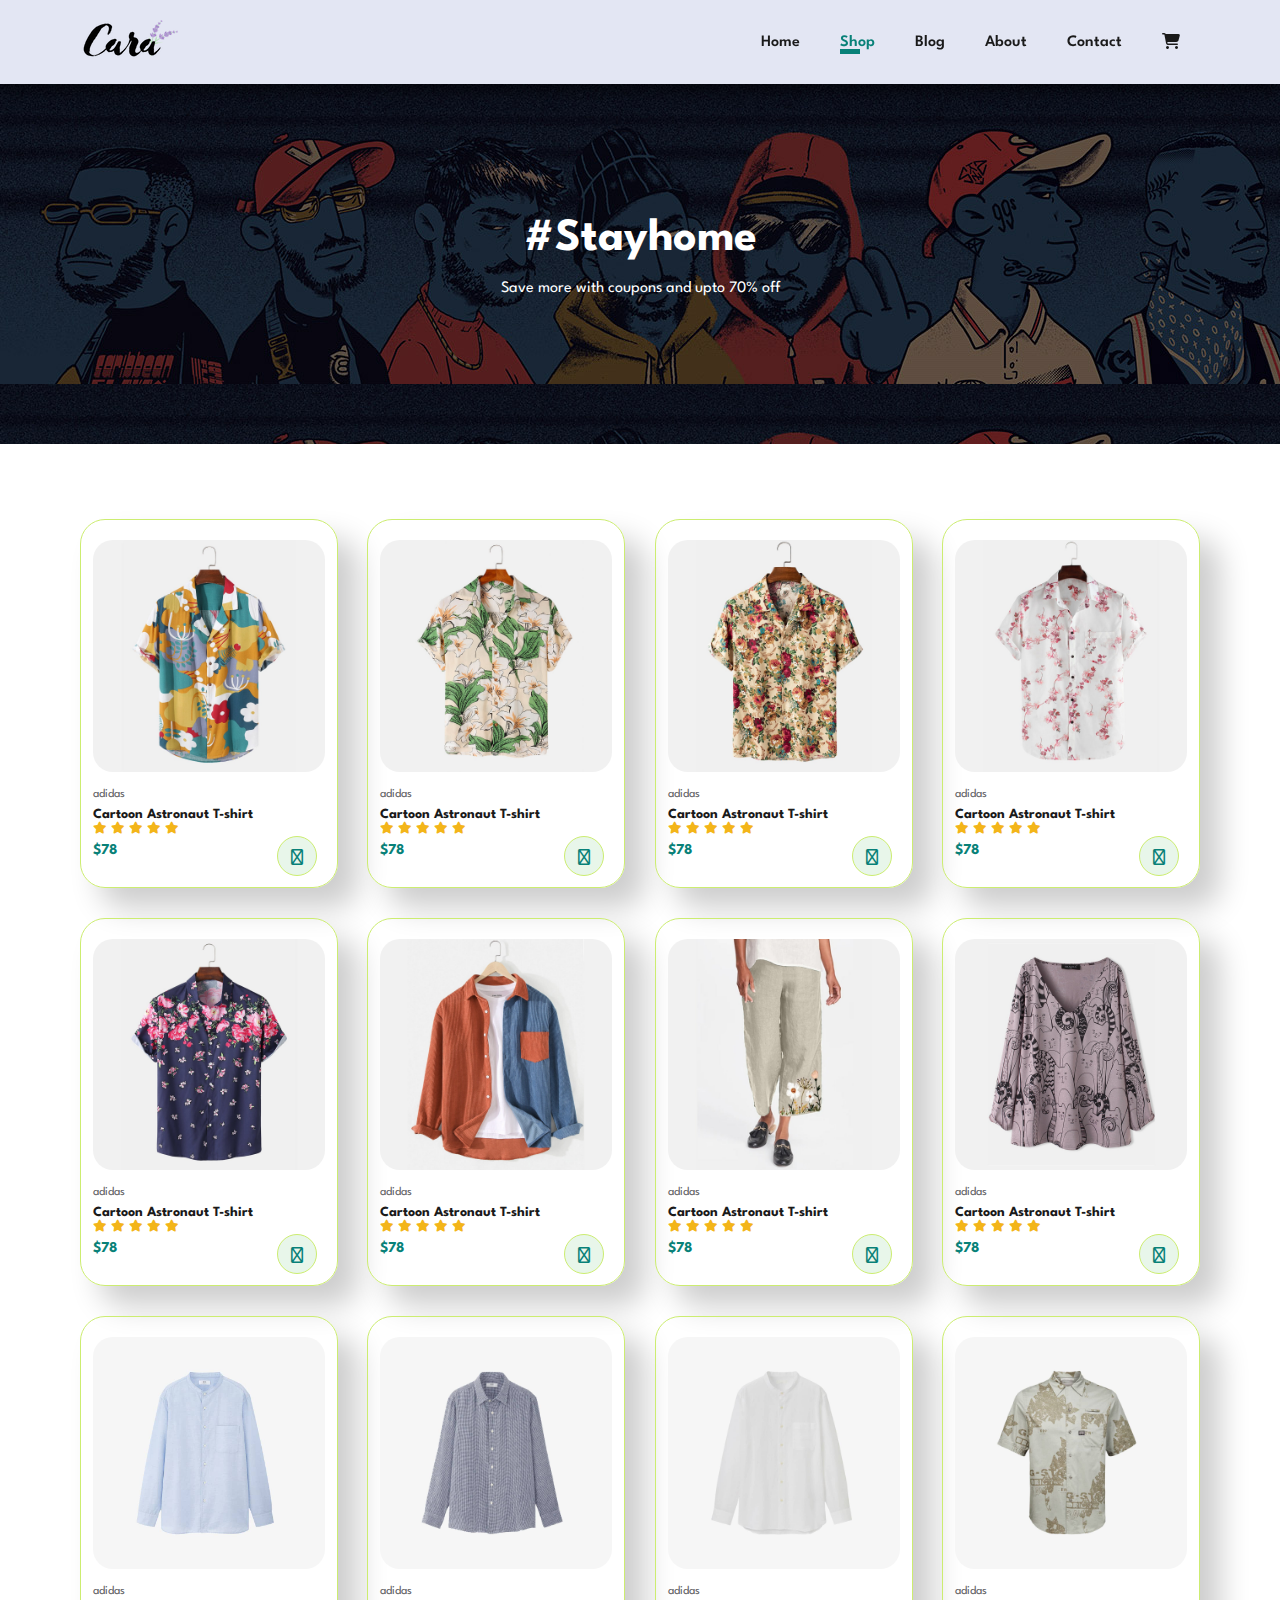
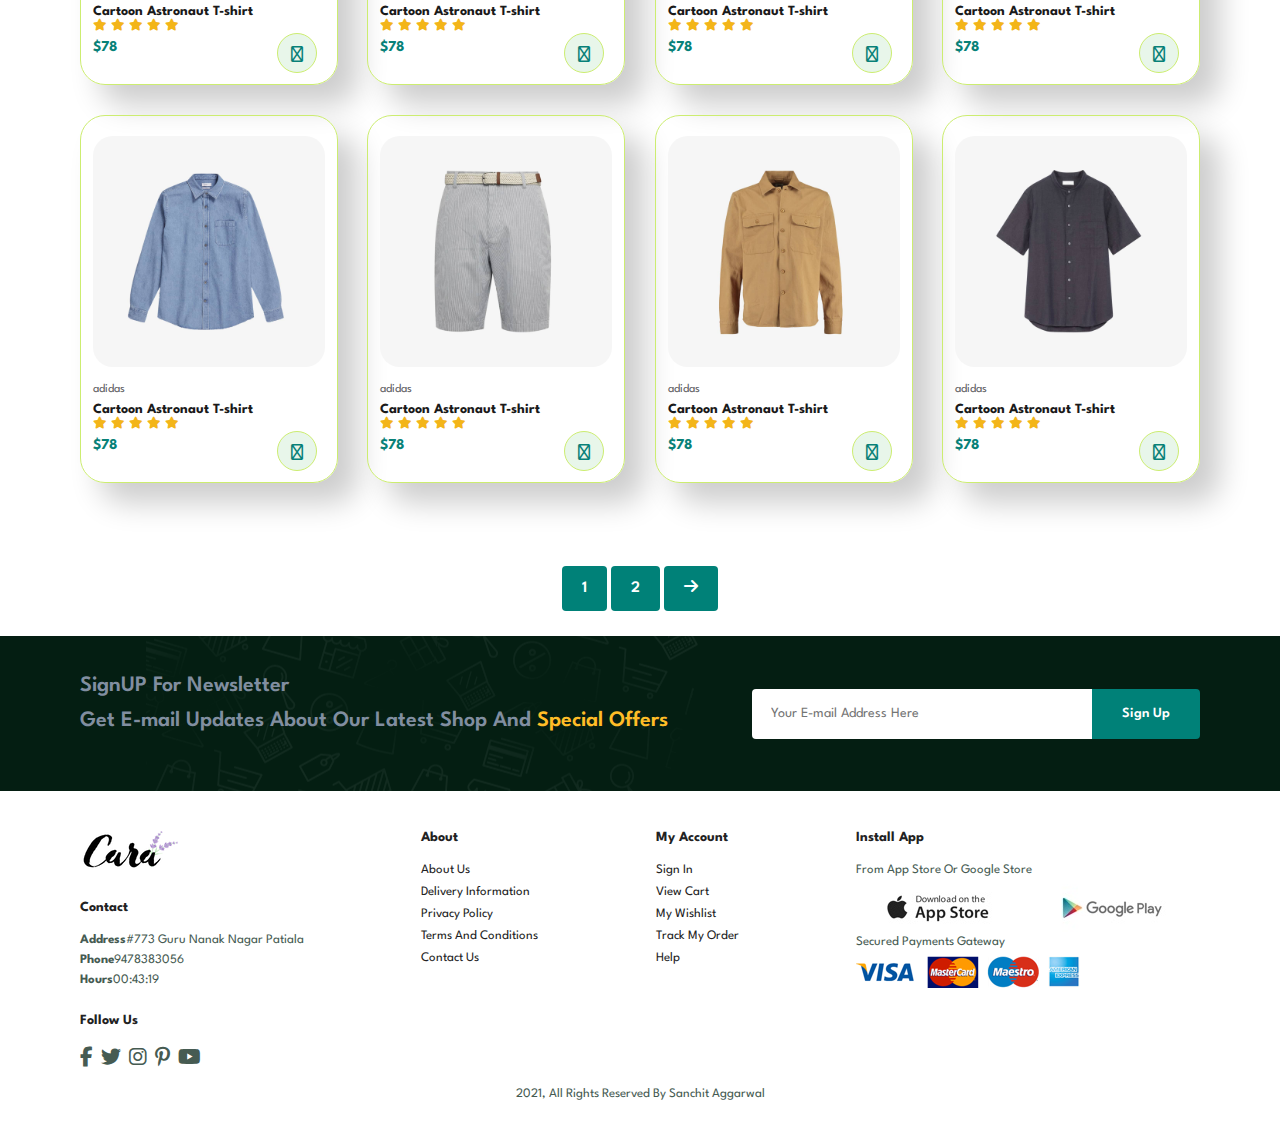
<file: shop.html>
<!DOCTYPE html>
<html lang="en">
<head>
    <meta charset="UTF-8">
    <meta name="viewport" content="width=device-width, initial-scale=1.0">
    <link rel="stylesheet" href="style.css">
    <link rel='stylesheet' href='https://cdnjs.cloudflare.com/ajax/libs/font-awesome/6.5.2/css/all.css'/>

    <title>e-commerce website</title>
</head>
<body>
    <!-- header section starts  -->
     <section id="header">
     <a href="#"><img src="images/logo.png" class="logo" alt="coffe logo" srcset=""></a>
     <div>
     <ul id="navbar">
     <li><a  href="index.html">Home</a></li>
     <li><a class="active" href="shop.html">Shop</a></li>
     <li><a href="blog.html">Blog</a></li>
     <li><a href="about.html">About</a></li>
     <li><a href="contact.html">Contact</a></li>
     <li id="lg-bag"><a href="cart.html"><i class="fa-solid fa-cart-shopping"></i></a></li>
     <a href="#" id="close"><i class="fa-solid fa-xmark"></i></a>
     </ul>
     </div>
     <div id="mobile">
        <a href="cart.html"><i class="fa-solid fa-cart-shopping"></i></a>
        <i id="bar" class="fas fa-outdent"></i>
     </div>
     </section>

     <!-- hero section starts -->
      <section id="page-header">
      <h2>#Stayhome</h2>
      <p>Save more with coupons and upto 70% off</p>
      </section>

      <!-- product section starts  -->
      <section id="product1" class="section-p1">
      <div class="pro-container">
       <div class="pro" onclick="window.location.href='sproduct.html';">
        <img src="images/f1.jpg" alt="">
        <div class="des">
            <span>adidas</span>
            <h5>Cartoon Astronaut T-shirt</h5>
            <div class="star">
                <i class="fas fa-star"></i>
                <i class="fas fa-star"></i>
                <i class="fas fa-star"></i>
                <i class="fas fa-star"></i>
                <i class="fas fa-star"></i>
            </div>
            <h4>$78</h4>
        </div>
        <a href="#"><i class="fa-solid fa-bag-shopping cart"></i></a>
       </div>

       <div class="pro">
        <img src="images/f2.jpg" alt="">
        <div class="des">
            <span>adidas</span>
            <h5>Cartoon Astronaut T-shirt</h5>
            <div class="star">
                <i class="fas fa-star"></i>
                <i class="fas fa-star"></i>
                <i class="fas fa-star"></i>
                <i class="fas fa-star"></i>
                <i class="fas fa-star"></i>
            </div>
            <h4>$78</h4>
        </div>
        <a href="#"><i class="fa-solid fa-bag-shopping cart"></i></a>
       </div>

       <div class="pro">
        <img src="images/f3.jpg" alt="">
        <div class="des">
            <span>adidas</span>
            <h5>Cartoon Astronaut T-shirt</h5>
            <div class="star">
                <i class="fas fa-star"></i>
                <i class="fas fa-star"></i>
                <i class="fas fa-star"></i>
                <i class="fas fa-star"></i>
                <i class="fas fa-star"></i>
            </div>
            <h4>$78</h4>
        </div>
        <a href="#"><i class="fa-solid fa-bag-shopping cart"></i></a>
       </div>

       <div class="pro">
        <img src="images/f4.jpg" alt="">
        <div class="des">
            <span>adidas</span>
            <h5>Cartoon Astronaut T-shirt</h5>
            <div class="star">
                <i class="fas fa-star"></i>
                <i class="fas fa-star"></i>
                <i class="fas fa-star"></i>
                <i class="fas fa-star"></i>
                <i class="fas fa-star"></i>
            </div>
            <h4>$78</h4>
        </div>
        <a href="#"><i class="fa-solid fa-bag-shopping cart"></i></a>
       </div>

       <div class="pro">
        <img src="images/f5.jpg" alt="">
        <div class="des">
            <span>adidas</span>
            <h5>Cartoon Astronaut T-shirt</h5>
            <div class="star">
                <i class="fas fa-star"></i>
                <i class="fas fa-star"></i>
                <i class="fas fa-star"></i>
                <i class="fas fa-star"></i>
                <i class="fas fa-star"></i>
            </div>
            <h4>$78</h4>
        </div>
        <a href="#"><i class="fa-solid fa-bag-shopping cart"></i></a>
       </div>

       <div class="pro">
        <img src="images/f6.jpg" alt="">
        <div class="des">
            <span>adidas</span>
            <h5>Cartoon Astronaut T-shirt</h5>
            <div class="star">
                <i class="fas fa-star"></i>
                <i class="fas fa-star"></i>
                <i class="fas fa-star"></i>
                <i class="fas fa-star"></i>
                <i class="fas fa-star"></i>
            </div>
            <h4>$78</h4>
        </div>
        <a href="#"><i class="fa-solid fa-bag-shopping cart"></i></a>
       </div>

       <div class="pro">
        <img src="images/f7.jpg" alt="">
        <div class="des">
            <span>adidas</span>
            <h5>Cartoon Astronaut T-shirt</h5>
            <div class="star">
                <i class="fas fa-star"></i>
                <i class="fas fa-star"></i>
                <i class="fas fa-star"></i>
                <i class="fas fa-star"></i>
                <i class="fas fa-star"></i>
            </div>
            <h4>$78</h4>
        </div>
        <a href="#"><i class="fa-solid fa-bag-shopping cart"></i></a>
       </div>

       <div class="pro">
        <img src="images/f8.jpg" alt="">
        <div class="des">
            <span>adidas</span>
            <h5>Cartoon Astronaut T-shirt</h5>
            <div class="star">
                <i class="fas fa-star"></i>
                <i class="fas fa-star"></i>
                <i class="fas fa-star"></i>
                <i class="fas fa-star"></i>
                <i class="fas fa-star"></i>
            </div>
            <h4>$78</h4>
        </div>
        <a href="#"><i class="fa-solid fa-bag-shopping cart"></i></a>
       </div>

         <div class="pro">
          <img src="images/n1.jpg" alt="">
          <div class="des">
              <span>adidas</span>
              <h5>Cartoon Astronaut T-shirt</h5>
              <div class="star">
                  <i class="fas fa-star"></i>
                  <i class="fas fa-star"></i>
                  <i class="fas fa-star"></i>
                  <i class="fas fa-star"></i>
                  <i class="fas fa-star"></i>
              </div>
              <h4>$78</h4>
          </div>
          <a href="#"><i class="fa-solid fa-bag-shopping cart"></i></a>
         </div>
  
         <div class="pro">
          <img src="images/n2.jpg" alt="">
          <div class="des">
              <span>adidas</span>
              <h5>Cartoon Astronaut T-shirt</h5>
              <div class="star">
                  <i class="fas fa-star"></i>
                  <i class="fas fa-star"></i>
                  <i class="fas fa-star"></i>
                  <i class="fas fa-star"></i>
                  <i class="fas fa-star"></i>
              </div>
              <h4>$78</h4>
          </div>
          <a href="#"><i class="fa-solid fa-bag-shopping cart"></i></a>
         </div>
  
         <div class="pro">
          <img src="images/n3 (1).jpg" alt="">
          <div class="des">
              <span>adidas</span>
              <h5>Cartoon Astronaut T-shirt</h5>
              <div class="star">
                  <i class="fas fa-star"></i>
                  <i class="fas fa-star"></i>
                  <i class="fas fa-star"></i>
                  <i class="fas fa-star"></i>
                  <i class="fas fa-star"></i>
              </div>
              <h4>$78</h4>
          </div>
          <a href="#"><i class="fa-solid fa-bag-shopping cart"></i></a>
         </div>
  
         <div class="pro">
          <img src="images/n4.jpg" alt="">
          <div class="des">
              <span>adidas</span>
              <h5>Cartoon Astronaut T-shirt</h5>
              <div class="star">
                  <i class="fas fa-star"></i>
                  <i class="fas fa-star"></i>
                  <i class="fas fa-star"></i>
                  <i class="fas fa-star"></i>
                  <i class="fas fa-star"></i>
              </div>
              <h4>$78</h4>
          </div>
          <a href="#"><i class="fa-solid fa-bag-shopping cart"></i></a>
         </div>
  
         <div class="pro">
          <img src="images/n5 (1).jpg" alt="">
          <div class="des">
              <span>adidas</span>
              <h5>Cartoon Astronaut T-shirt</h5>
              <div class="star">
                  <i class="fas fa-star"></i>
                  <i class="fas fa-star"></i>
                  <i class="fas fa-star"></i>
                  <i class="fas fa-star"></i>
                  <i class="fas fa-star"></i>
              </div>
              <h4>$78</h4>
          </div>
          <a href="#"><i class="fa-solid fa-bag-shopping cart"></i></a>
         </div>
  
         <div class="pro">
          <img src="images/n6.jpg" alt="">
          <div class="des">
              <span>adidas</span>
              <h5>Cartoon Astronaut T-shirt</h5>
              <div class="star">
                  <i class="fas fa-star"></i>
                  <i class="fas fa-star"></i>
                  <i class="fas fa-star"></i>
                  <i class="fas fa-star"></i>
                  <i class="fas fa-star"></i>
              </div>
              <h4>$78</h4>
          </div>
          <a href="#"><i class="fa-solid fa-bag-shopping cart"></i></a>
         </div>
  
         <div class="pro">
          <img src="images/n7.jpg" alt="">
          <div class="des">
              <span>adidas</span>
              <h5>Cartoon Astronaut T-shirt</h5>
              <div class="star">
                  <i class="fas fa-star"></i>
                  <i class="fas fa-star"></i>
                  <i class="fas fa-star"></i>
                  <i class="fas fa-star"></i>
                  <i class="fas fa-star"></i>
              </div>
              <h4>$78</h4>
          </div>
          <a href="#"><i class="fa-solid fa-bag-shopping cart"></i></a>
         </div>
  
         <div class="pro">
          <img src="images/n8.jpg" alt="">
          <div class="des">
              <span>adidas</span>
              <h5>Cartoon Astronaut T-shirt</h5>
              <div class="star">
                  <i class="fas fa-star"></i>
                  <i class="fas fa-star"></i>
                  <i class="fas fa-star"></i>
                  <i class="fas fa-star"></i>
                  <i class="fas fa-star"></i>
              </div>
              <h4>$78</h4>
          </div>
          <a href="#"><i class="fa-solid fa-bag-shopping cart"></i></a>
         </div>
  
        </div>
        </section>

    <!-- pagination -->
     <section id="pagination" class="section-p1">
     <a href="#">1</a>
     <a href="#">2</a>
     <a href="#"><i class="fa-solid fa-arrow-right"></i></a>
     </section>

         <!-- newsletter -->
          <section id="newsletter" class="section-p1" >
            <div class="newstext">
            <h4>SignUP For Newsletter</h4>
            <p>Get E-mail Updates About Our Latest Shop And <span>Special Offers</span></p>
            </div>
            <div class="form">
                <input type="text" placeholder="Your E-mail Address Here">
                <button class="normal">Sign Up</button>
            </div>
          </section>

          <!-- footer section  -->
           <footer class="section-p1">
            <div class="col">
                <img class="logo" src="images/logo.png" alt="">
                <h4>Contact</h4>
                <p><strong>Address</strong>#773 Guru Nanak Nagar Patiala</p>
                <p><strong>Phone</strong>9478383056</p>
                <p><strong>Hours</strong>00:43:19</p>
                <div class="follow">
                    <h4>Follow Us</h4>
                    <div class="Icon">
                        <a href="https://www.facebook.com/profile.php?id=100094882950866"><i class="fab fa-facebook-f"></i></a>
                        <a href="https://x.com/SanchitAgg48130"><i class="fab fa-twitter"></i></a>
                        <a href="https://www.instagram.com/sanchit_aggarwal1221?"><i class="fab fa-instagram"></i></a>
                        <a href="https://www.pinterest.com/"><i class="fab fa-pinterest-p"></i></a>
                        <a href="https://www.youtube.com/"><i class="fab fa-youtube"></i></a>
                    </div>
                </div>
            </div>

            <div class="col">
                <h4>About</h4>
                <a href="about.html">About Us</a>
                <a href="#">Delivery Information</a>
                <a href="#">Privacy Policy</a>
                <a href="#">Terms And Conditions</a>
                <a href="contact.html">Contact Us</a>
            </div>

            <div class="col">
                <h4>My Account</h4>
                <a href="#">Sign In</a>
                <a href="cart.html">View Cart</a>
                <a href="#">My Wishlist</a>
                <a href="#">Track My Order</a>
                <a href="#">Help</a>
            </div>

            <div class="col-install">
            <h4>Install App</h4>
            <p>From App Store Or Google Store</p>
            <div class="row">
                <img src="images/app.jpg" alt="">
                <img src="images/play.jpg" alt="">
            </div>
           <p>Secured Payments Gateway</p>
           <img src="images/pay.png" alt="">
            </div>

            <div class="copyright">
                <p>2021, All Rights Reserved By Sanchit Aggarwal</p>
            </div>
           </footer>

    <script src="script.js"></script>
</body>
</html>
</file>
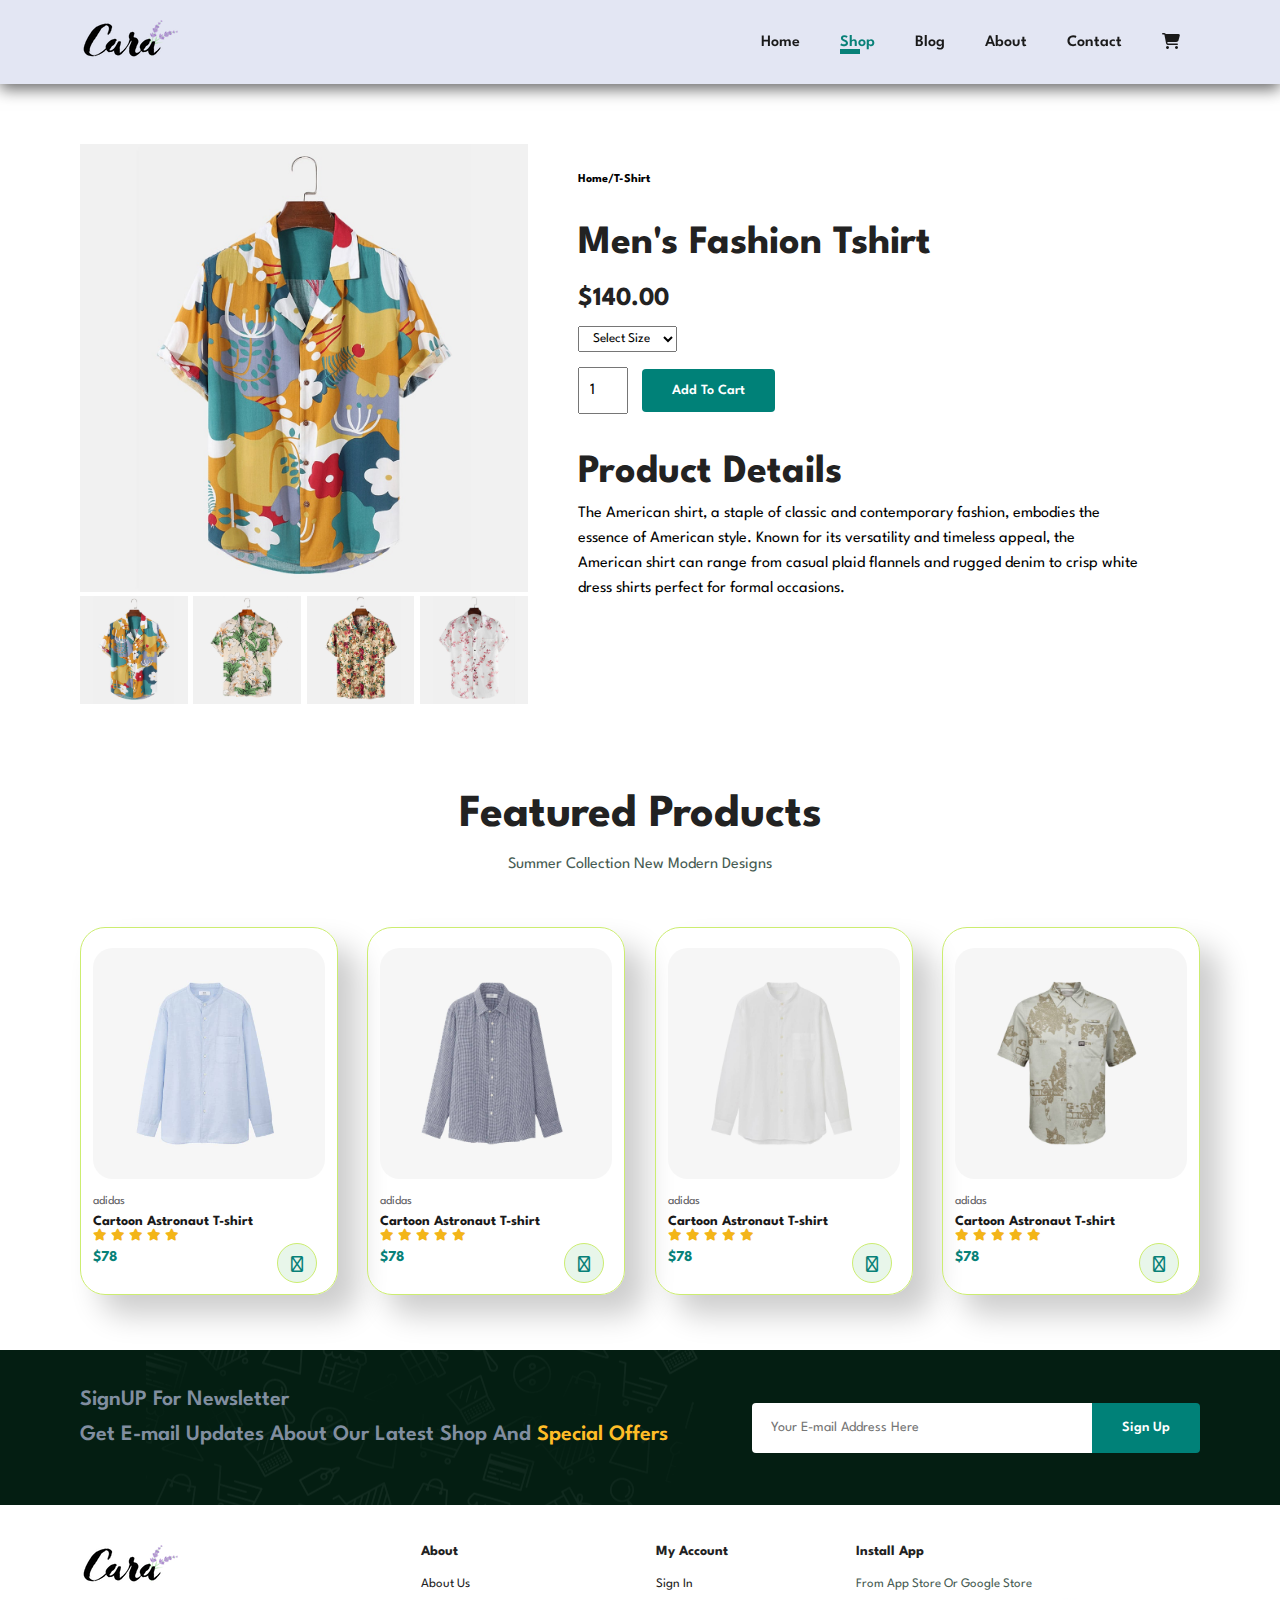
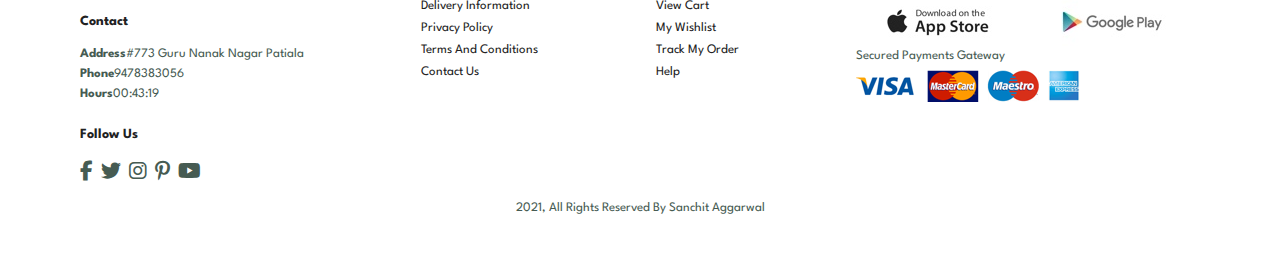
<file: sproduct.html>
<!DOCTYPE html>
<html lang="en">
<head>
    <meta charset="UTF-8">
    <meta name="viewport" content="width=device-width, initial-scale=1.0">
    <link rel="stylesheet" href="style.css">
    <link rel='stylesheet' href='https://cdnjs.cloudflare.com/ajax/libs/font-awesome/6.5.2/css/all.css'/>

    <title>e-commerce website</title>
</head>
<body>
    <!-- header section starts  -->
     <section id="header">
     <a href="#"><img src="images/logo.png" class="logo" alt="coffe logo" srcset=""></a>
     <div>
     <ul id="navbar">
     <li><a  href="index.html">Home</a></li>
     <li><a class="active" href="shop.html">Shop</a></li>
     <li><a href="blog.html">Blog</a></li>
     <li><a href="about.html">About</a></li>
     <li><a href="contact.html">Contact</a></li>
     <li id="lg-bag"><a href="cart.html"><i class="fa-solid fa-cart-shopping"></i></a></li>
     <a href="#" id="close"><i class="fa-solid fa-xmark"></i></a>
     </ul>
     </div>
     <div id="mobile">
        <a href="cart.html"><i class="fa-solid fa-cart-shopping"></i></a>
        <i id="bar" class="fas fa-outdent"></i>
     </div>
     </section>
    
     <!-- prodetails -->
      <section id="prodetails" class="section-p1">
        <div class="single-pro-image">
            <img src="images/f1.jpg" width="100%" id="Mainimg" alt="">
            <div class="small-img-group">
                <div class="small-img-col">
                    <img src="images/f1.jpg" width="100%" class="smallimg" alt="">
                </div>
                <div class="small-img-col">
                    <img src="images/f2.jpg" width="100%" class="smallimg" alt="">
                </div>
                <div class="small-img-col">
                    <img src="images/f3.jpg" width="100%" class="smallimg" alt="">
                </div>
                <div class="small-img-col">
                    <img src="images/f4.jpg" width="100%" class="smallimg" alt="">
                </div>
            </div>
        </div>

        <div class="single-pro-details">
            <h6>Home/T-Shirt</h6>
            <h4>Men's Fashion Tshirt</h4>
            <h2>$140.00</h2>
            <select>
                <option>Select Size</option>
                <option>XXL</option>
                <option>XL</option>
                <option>L</option>
                <option>M</option>
                <option>S</option>
            </select>
            <input type="number" value="1">
            <a href="cart.html"><button class="normal">Add To Cart</button></a>
            <h4>Product Details</h4>
            <span>The American shirt, a staple of classic and contemporary fashion,
                 embodies the essence of American style. Known for its versatility and timeless appeal, 
                 the American shirt can range from casual plaid flannels
                 and rugged denim to crisp white dress shirts perfect for formal occasions.</span>
        </div>
      </section>

      <!-- featured section -->
      <section id="product1" class="section-p1">
        <h2>Featured Products </h2>
        <p>Summer Collection New Modern Designs</p>
        <div class="pro-container">
         <div class="pro">
          <img src="images/n1.jpg" alt="">
          <div class="des">
              <span>adidas</span>
              <h5>Cartoon Astronaut T-shirt</h5>
              <div class="star">
                  <i class="fas fa-star"></i>
                  <i class="fas fa-star"></i>
                  <i class="fas fa-star"></i>
                  <i class="fas fa-star"></i>
                  <i class="fas fa-star"></i>
              </div>
              <h4>$78</h4>
          </div>
          <a href="#"><i class="fa-solid fa-bag-shopping cart"></i></a>
         </div>
  
         <div class="pro">
          <img src="images/n2.jpg" alt="">
          <div class="des">
              <span>adidas</span>
              <h5>Cartoon Astronaut T-shirt</h5>
              <div class="star">
                  <i class="fas fa-star"></i>
                  <i class="fas fa-star"></i>
                  <i class="fas fa-star"></i>
                  <i class="fas fa-star"></i>
                  <i class="fas fa-star"></i>
              </div>
              <h4>$78</h4>
          </div>
          <a href="#"><i class="fa-solid fa-bag-shopping cart"></i></a>
         </div>
  
         <div class="pro">
          <img src="images/n3 (1).jpg" alt="">
          <div class="des">
              <span>adidas</span>
              <h5>Cartoon Astronaut T-shirt</h5>
              <div class="star">
                  <i class="fas fa-star"></i>
                  <i class="fas fa-star"></i>
                  <i class="fas fa-star"></i>
                  <i class="fas fa-star"></i>
                  <i class="fas fa-star"></i>
              </div>
              <h4>$78</h4>
          </div>
          <a href="#"><i class="fa-solid fa-bag-shopping cart"></i></a>
         </div>
  
         <div class="pro">
          <img src="images/n4.jpg" alt="">
          <div class="des">
              <span>adidas</span>
              <h5>Cartoon Astronaut T-shirt</h5>
              <div class="star">
                  <i class="fas fa-star"></i>
                  <i class="fas fa-star"></i>
                  <i class="fas fa-star"></i>
                  <i class="fas fa-star"></i>
                  <i class="fas fa-star"></i>
              </div>
              <h4>$78</h4>
          </div>
          <a href="#"><i class="fa-solid fa-bag-shopping cart"></i></a>
         </div>

        </div>
        </section>

         <!-- newsletter -->
          <section id="newsletter" class="section-p1" >
            <div class="newstext">
            <h4>SignUP For Newsletter</h4>
            <p>Get E-mail Updates About Our Latest Shop And <span>Special Offers</span></p>
            </div>
            <div class="form">
                <input type="text" placeholder="Your E-mail Address Here">
                <button class="normal">Sign Up</button>
            </div>
          </section>

          <!-- footer section  -->
           <footer class="section-p1">
            <div class="col">
                <img class="logo" src="images/logo.png" alt="">
                <h4>Contact</h4>
                <p><strong>Address</strong>#773 Guru Nanak Nagar Patiala</p>
                <p><strong>Phone</strong>9478383056</p>
                <p><strong>Hours</strong>00:43:19</p>
                <div class="follow">
                    <h4>Follow Us</h4>
                    <div class="Icon">
                        <a href="https://www.facebook.com/profile.php?id=100094882950866"><i class="fab fa-facebook-f"></i></a>
                        <a href="https://x.com/SanchitAgg48130"><i class="fab fa-twitter"></i></a>
                        <a href="https://www.instagram.com/sanchit_aggarwal1221?"><i class="fab fa-instagram"></i></a>
                        <a href="https://www.pinterest.com/"><i class="fab fa-pinterest-p"></i></a>
                        <a href="https://www.youtube.com/"><i class="fab fa-youtube"></i></a>
                    </div>
                </div>
            </div>

            <div class="col">
                <h4>About</h4>
                <a href="about.html">About Us</a>
                <a href="#">Delivery Information</a>
                <a href="#">Privacy Policy</a>
                <a href="#">Terms And Conditions</a>
                <a href="contact.html">Contact Us</a>
            </div>

            <div class="col">
                <h4>My Account</h4>
                <a href="#">Sign In</a>
                <a href="cart.html">View Cart</a>
                <a href="#">My Wishlist</a>
                <a href="#">Track My Order</a>
                <a href="#">Help</a>
            </div>

            <div class="col-install">
            <h4>Install App</h4>
            <p>From App Store Or Google Store</p>
            <div class="row">
                <img src="images/app.jpg" alt="">
                <img src="images/play.jpg" alt="">
            </div>
           <p>Secured Payments Gateway</p>
           <img src="images/pay.png" alt="">
            </div>

            <div class="copyright">
                <p>2021, All Rights Reserved By Sanchit Aggarwal</p>
            </div>
           </footer>

           <script>
            var Mainimg = document.getElementById("Mainimg");
            var smallimg = document.getElementsByClassName("smallimg");

            smallimg[0].onclick = function(){
                Mainimg.src = smallimg[0].src;
            }
            smallimg[1].onclick = function(){
                Mainimg.src = smallimg[1].src;
            }
            smallimg[2].onclick = function(){
                Mainimg.src = smallimg[2].src;
            }
            smallimg[3].onclick = function(){
                Mainimg.src = smallimg[3].src;
            }
           </script>

    <script src="script.js"></script>
</body>
</html>
</file>
<file: style.css>
@import url("https://fonts.googleapis.com/css2?family=Spartan:wght@100;200;300;400;500;600;700;800;900&display=swap");
* {
  margin: 0;
  padding: 0;
  box-sizing: border-box;
  font-family: "Spartan", sans-serif;
}

html {
  scroll-behavior: smooth;
}

/* Global Styles */

h1 {
    font-size: 50px;
    line-height: 64px;
    color: #222;
  }
  
  h2 {
    font-size: 46px;
    line-height: 54px;
    color: #222;
  }
  
  h4 {
    font-size: 20px;
    color: #222;
  }
  
  h6 {
    font-weight: 700;
    font-size: 12px;
  }
  
  p {
    font-size: 16px;
    color: #465b52;
    margin: 15px 0 20px 0;
  }
  .section-p1{
    padding: 40px 80px;
  }
  .section-m1{
    padding: 40px 0;
  }
  button.normal{
    font-size: 14px;
    font-weight: 600;
    padding: 15px 30px;
    color: black;
    background-color: white;
    border-radius: 4px;
    cursor: pointer;
    border: none;
    outline: none;
    transition: 0.2s;
  }
  button.white{
    font-size: 13px;
    font-weight: 600;
    padding: 11px 18px;
    color: white;
    background-color: transparent;
    cursor: pointer;
    border: 1px solid white;
    outline: none;
    transition: 0.2s;

  }
  
  /* header starts */
  #header{
  display: flex;
  align-items: center;
  justify-content: space-between;
  padding: 20px 80px;
  background-color: #E3E6F3;
  box-shadow: 0PX 5PX 15PX rgba(0, 0, 0, 0.6);
  z-index: 999;
  position: sticky;
  top: 0;
  left: 0;
  }

  #navbar{
    display: flex;
    align-items: center;
    justify-content: center;
  }
  
  #navbar li{
    list-style: none;
    padding: 0 20px;
    position: relative;
  }

  #navbar li a{
    text-decoration: none;
    font-size: 16px;
    font-weight: 600;
    color: #1a1a1a;
    transition: 0.3s ease;
  }

  #navbar li a:hover,
  #navbar li a.active{
    color: #088178;
  }

  #navbar li a.active::after,
  #navbar li a:hover::after{
    content: "";
    width: 20px;
    height: 30%;
    background: #088178;
    position: absolute;
    bottom: -4px;
    left: 20px;
  }
  #mobile{
    display: none;
    align-items: center;
  }
  #close{
    display: none;
  }
  
  /* home starts */
  #hero{
    background-image: url(images/hero4.png);
    height: 90vh;
    width: 100%;
    background-size: cover;
    background-position: top 25% right 0%;
    padding: 0 80px;
    display: flex;
    flex-direction: column;
    align-items: flex-start;
    justify-content: center;
  }
  #hero h4{
    padding-bottom: 15px;
  }
  #hero h1{
    color: #088178;
  }
  #hero button{
    background-image: url(images/button.png);
    background-color: transparent;
    color: #088178;
    border: 0;
    padding: 14px 80px 14px 65px;
    background-repeat: no-repeat;
    cursor: pointer;
    font-weight: 700;
    font-size: 15px;
  }

 /* feature section starts  */
 #feature{
    display: flex;
    align-items: center;
    justify-content: space-between;
    flex-wrap: wrap;
 }
#feature .fe-box{
    width: 180px;
    text-align: center;
    padding: 25px 15px;
    box-shadow: 20px 20px 34px rgba(0, 0, 0, 0.3);
    border: 1px solid #cce7d0;
    border-radius: 4px;
    margin: 15px 0;
}
#feature .fe-box:hover{
    box-shadow: 10px 10px 54px rgba(70, 60, 220, 0.1);

}
#feature .fe-box img{
    width: 100%;
    margin-bottom: 10px;
}
#feature .fe-box h6{
    display: inline-block;
    padding: 9px 8px 6px 8px;
    line-height: 1;
    border-radius: 4px;
    color: #088178;
    background-color: #fddde4;
}
#feature .fe-box:nth-child(2) h6{
    background-color: greenyellow;
}
#feature .fe-box:nth-child(3) h6{
    background-color:  #d1e872; ;
}
#feature .fe-box:nth-child(4) h6{
    background-color: plum;
}
#feature .fe-box:nth-child(5) h6{
    background-color: gold;
}

#product1{
text-align: center;
}
#product1 .pro-container{
    display: flex;
    justify-content: space-between;
    padding-top: 20px;
    flex-wrap: wrap;
}
#product1 .pro{
    width: 23%;
    min-width: 250px;
    padding: 20px 12px;
    border: 1px solid #cced70;
    border-radius: 25px;
    cursor: pointer;
    box-shadow: 20px 20px 30px rgba(0, 0, 0, 0.2);
    margin: 15px 0;
    transition: 0.2s ease;
    position: relative;
}
#product1 .pro:hover{
    box-shadow: 20px 20px 30px rgba(0, 0, 0, 0.06);
}
#product1 .pro img{
    width: 100%;
    border-radius: 20px;
}
#product1 .pro .des{
    text-align: start;
    padding: 10px 0;

}
#product1 .pro .des span{
    color: #606063;
    font-size: 12px;
}
#product1 .pro .des h5{
    padding-top: 7px;
    color: #1a1a1a;
    font-size: 14px;
}
#product1 .pro .des i{
    font-size: 12px;
    color: rgb(243, 181, 25);
}
#product1 .pro .des h4{
    padding-top: 7px;
    font-size: 15px;
    font-weight: 700;
    color: #088178;
}
#product1 .pro .cart {
width: 40px;
height: 40px;
line-height: 40px;
border-radius: 50px;
background-color: #e8f6ea;
font-weight: 500;
color: #088178;
border: 1px solid #cced70;
position: absolute;
bottom: 11px;
right: 20px;
}

#banner{
    display: flex;
    flex-direction: column;
    justify-content: center;
    align-items: center;
    text-align: center;
    background-image: url(images/b2\ \(1\).jpg);
    width: 100%;
    height: 40vh;
    background-size: cover;
    background-position: center;
}
#banner h4{
    color: white;
    font-size: 16px;
}
#banner h2{
    color: white;
    font-size: 30px;
    padding: 10px 0;
}
#banner h2 span{
    color: #ef3e36;
}
#banner button:hover{
    background: #088178;
    color: white;
}

#sm-banner{
    display: flex;
    justify-content: space-between;
    flex-wrap: wrap;
}
#sm-banner .banner-box{
    display: flex;
    flex-direction: column;
    justify-content: center;
    align-items: flex-start;
    background-image: url(images/b17.jpg);
    min-width: 520px;
    height: 50vh;
    background-size: cover;
    background-position: center;
    padding: 30px;
}
#sm-banner .banner-box2{
    background-image: url(images/b10.jpg);
}
#sm-banner h4{
    color: white;
    font-size: 20px;
    font-weight: 300;
}
#sm-banner h2{
    color: white;
    font-size: 28px;
    font-weight: 800;
}
#sm-banner span{
    color: white;
    font-size: 14px;
    font-weight: 500;
    padding-bottom: 15px;
}
#sm-banner .banner-box button:hover{
    background-color:#008178 ;
    border: 1px solid #008178;
}

#banner3{
    display: flex;
    justify-content: space-between;
    flex-wrap: wrap;
    padding: 0 80px;
}
#banner3 .banner-box{
    display: flex;
    flex-direction: column;
    justify-content: center;
    align-items: flex-start;
    background-image: url(images/b7.jpg);
    min-width: 30%;
    height: 30vh;
    background-size: cover;
    background-position: center;
    padding: 20px;
    margin-bottom: 20px;
}
#banner3 .banner-box2{
    background-image: url(images/b4.jpg);
}
#banner3 .banner-box3{
    background-image: url(images/b18.jpg);
}
#banner3 h2{
    color: white;
    font-size: 22px;
    font-weight: 900;
}
#banner3 h3{
    color: #ec544e;
    font-size: 15px;
    font-weight: 800;
}

#newsletter{
    display: flex;
    justify-content: space-between;
    flex-wrap: wrap;
    align-items: center;
    background-image: url(images/b14.png);
    background-repeat: no-repeat;
    background-position: 20% 30%;
    background-color: #041e12;
}
#newsletter h4{
    font-size: 22px;
    font-weight: 600;
    color: #818ea0;
}
#newsletter p {
    font-size: 22px;
    font-weight: 600;
    color: #818ea0;
}
#newsletter p span{
    color: #ffbd27;
}
#newsletter .form{
    display: flex;
    width: 40%;
}
#newsletter input{
    height: 3.125rem;
    padding: 0 1.25em;
    font-size: 14px;
    width: 100%;
    border: 1px solid transparent;
    border-radius: 4px;
    outline: none;
    border-top-right-radius: 0;
    border-bottom-right-radius: 0;
}
#newsletter button{
    background-color: #008178;
    color: white;
    white-space: nowrap;
    border-top-left-radius: 0;
    border-bottom-left-radius: 0;
}

footer{
    display: flex;
    flex-wrap: wrap;
    justify-content: space-between;
}
footer .col{
    display: flex;
    flex-direction: column;
    align-items: flex-start;
    margin-bottom: 20px;

}
footer .logo{
    margin-bottom: 30px;
}
footer h4{
    font-size: 14px;
    padding-bottom: 20px;
}
footer p{
    font-size: 13px;
    margin: 0 0 8px 0;
}
footer a{
    font-size: 13px;
    text-decoration: none;
    color: #222;
    margin-bottom: 10px;
}
footer .follow{
    margin-top: 20px;
}
footer .follow i{
    font-size: 20px;
    color: #465b52;
    padding-right: 4px;
    cursor: pointer;
}
footer .install .row img{
border: 5px solid #008178;
border-radius: 10px;
}
footer .install img{
    margin: 10px 0 15px 0;
}
footer .follow i:hover,
footer a:hover{
    color: #008178;
}
footer .copyright{
    width: 100%;
    text-align: center;
}




 /* shop page */
 #page-header{
    background-image: url(images/b1.jpg);
    width: 100%;
    height: 40vh;
    display: flex;
    justify-content: center;
    text-align: center;
    flex-direction: column;
    padding: 14px;
 }
 #page-header h2,
 #page-header p{
    color: white;
 }
 
 #pagination{
    text-align: center;
 }
 #pagination a{
    text-decoration: none;
    background-color: #008178;
    padding: 15px 20px;
    border-radius: 4px;
    color: white;
    font-weight: 600;
 }
 #pagination a i{
    font-size: 16px;
    font-weight: 600;
 }

 #prodetails{
    display: flex;
    margin-top: 20px;
 }
 #prodetails .single-pro-image{
    width: 40%;
    margin-right: 50px;
 }
 .small-img-group{
    display: flex;
    justify-content: space-between;
 }
 .small-img-col{
    flex-basis: 24%;
    cursor: pointer;
 }

 #prodetails .single-pro-details{
    width: 50%;
    padding-top: 30px;
 }
 #prodetails .single-pro-details h4{
    font-size: 40px;
    padding: 40px 0 10px 0;
 }
 #prodetails .single-pro-details h2{
   font-size: 26px;
 }
 #prodetails .single-pro-details select{
    display: block;
    padding: 5px 10px;
    margin-bottom: 15px;
 }


 #prodetails .single-pro-details input{
   height:47px ;
   width:50px ;
   padding-left: 10px;
   font-size: 16px;
   margin-right: 10px;
 }
 
 #prodetails .single-pro-details button{
   background-color: #008178;
   color: white;
 }
 #prodetails .single-pro-details span{
    line-height: 25px;
 }

 #page-header.blog-header{
 background-image:url(images/b19.jpg);
 }
 #blog{
    padding: 150px 150px 0 150px;
    position: relative;
 }
 #blog .blog-box{
    display: flex;
    align-items: center;
    width: 100%;
    padding-bottom: 90px;
 }
 #blog .blog-img{
    width: 50%;
    margin-right: 40px;
 }
 #blog img{
    width: 100%;
    height: 300px;
    object-fit: cover;
 }
 #blog .blog-details{
    width: 50%;
 }
 #blog .blog-details a{
    text-decoration: none;
    font-size: 17px;
    color: #222;
    font-weight: 700;
    position: relative;
    transition: 0.3s;
 }
 #blog .blog-details a::after{
    content:"" ;
    width:50px ;
    height:1px ;
    background-color:#000 ;
    position:absolute ;
    top:9px ;
    right:-60px ;
 }
 #blog .blog-details a:hover{
    color: #008178;
 }
 #blog .blog-details a:hover::after{
    background-color: #008178;
 }
 /* #blog .blog-box h1{
    position:absolute;
    top: 120px;
    left: 140px;
    font-size: 70px;
    font-weight: 700;
    color: #c9cbce;
    z-index: -9;
 } */

 /* about page */
 #page-header.about-header{
 background-image: url(images/banner\ \(1\).png);
 }
 #about-head{
    display: flex;
    align-items: center;
 }
 #about-head img{
    width: 50%;
    height: auto;
 }
 #about-head div{
    padding-left: 40px;
 }
 #about-app{
    text-align: center;
 }
 #about-app video{
    width: 70%;
    height: 100%;
    margin-top: 30px;
 }

 /* contact page */
 #contact-details{
    display: flex;
    align-items: center;
    justify-content: space-between;
 }
 #contact-details .details{
    width: 40%;
 }
 #contact-details .details span,
 #form-details form span{
    font-size: 12px;
    padding-top: 20px;
    padding-bottom: 10px;
 }
 #contact-details .details h2
 #form-details form h2{
    font-size: 26px;
    line-height: 35px;
    padding: 20px 0;
 }
 #contact-details .details h3{
    font-size: 16px;
    padding-bottom: 15px;
 }
 #contact-details .details li{
    list-style: none;
    display: flex;
    padding: 10px 0;
 }
 #contact-details .details li i{
    font-size: 14px;
    padding-right: 22px;
 }
 #contact-details .details li p{
    margin: 0;
    font-size: 14px;
 }
 #contact-details .map{
    width: 55%;
    height: 400px;
 }
 #contact-details .map iframe{
    width: 100%;
    height: 100%;
 }

 #form-details{
    display: flex;
    justify-content: space-between;
    margin: 30px;
    padding: 80px;
    border: 1px solid #e1e1e1;
 }
 #form-details form{
    width: 65%;
    display: flex;
    flex-direction: column;
    align-items: flex-start;
 }
 #form-details form input,
 #form-details form textarea{
    width: 100%;
    padding: 12px 15px;
    outline: none;
    margin-bottom: 20px;
    border: 1px solid #e1e1e1;
 }
 #form-details form button{
    background-color: #008178;
    color: white;
 }
 #form-details .people div{
    padding-bottom: 25px;
    display: flex;
    align-items: flex-start;
 }
 #form-details .people div img{
    width: 65px;
    height: 65px;
    object-fit: cover;
    margin-right: 15px;
 }
 #form-details .people div p{
 margin: 0;
 font-size: 13px;
 line-height: 25px;
 }
 #form-details .people div p span{
    display: block;
    font-size: 16px;
    font-weight: 600;
    color: #000;
 }

 /* cart page */
 #cart{
    overflow-x: auto;
 }
 #cart table{
    width: 100%;
    border-collapse: collapse;
    table-layout: fixed;
    white-space: nowrap;
}
#cart table img{
    width: 70px;
}
#cart table td:nth-child(1){
    width: 100px;
    text-align: center;
}
#cart table td:nth-child(2){
    width: 150px;
    text-align: center;
}
#cart table td:nth-child(3){
    width: 250px;
    text-align: center;
}
#cart table td:nth-child(4),
#cart table td:nth-child(5),
#cart table td:nth-child(6){
    width: 150px;
    text-align: center;
}
#cart table td:nth-child(5) input{
    width: 70px;
    padding: 10px 5px 10px 15px;
}
#cart table thead{
    border: 1px solid #e2e9e1;
    border-left: none;
    border-right: none;
}
#cart table thead td{
    font-weight: 700;
    text-transform: uppercase;
    font-size: 13px;
    padding: 18px 0;
}
#cart table tbody tr td{
    padding-top: 15px;
}
#cart table tbody td{
    font-size: 13px;
}
#cart-add{
    display: flex;
    flex-wrap: wrap;
    justify-content: space-between;
}
#coupon{
    width: 50%;
    margin-bottom: 30px;
}
#coupon h3,
#subtotal h3{
    padding-bottom: 13px;
}
#coupon input{
    padding: 10px 20px;
    outline: none;
    width: 60%;
    margin-right: 10px;
    border: 1px solid #e2e9e1;
}
#coupon button,
#subtotal button{
    background-color: #088178;
    color: white;
    padding: 12px 20px;
}
#subtotal{
    width: 50%;
    margin-bottom: 30px;
    border: 1px solid #e2e9e1;
    padding: 30px;
}
#subtotal table{
    border-collapse: collapse;
    width: 100%;
    margin-bottom: 20px;
}
#subtotal table td{
    width: 50%;
    border: 1px solid #e2e9e1;
    padding: 10px;
    font-size: 13px;
}

@media (max-width:799px){
    .section-p1{
        padding: 40px 40px;
    }
    #navbar {
        display: flex;
        flex-direction: column;
        align-items: flex-start;
        justify-content: flex-start;
        position: fixed;
        top: 0;
        right: -300px;
        height: 100vh;
        width: 300px;
        background-color: #E3E6F3;
        box-shadow: 0 40px 60px rgba(0, 0, 0, 0.1);
        padding: 80px 0 0 10px;
        transition: 0.3s;
    }
    #navbar.active{
        right: 0px;
    }
    #navbar li{
        margin-bottom: 25px;
    }
    #mobile{
        display: flex;
        align-items: center;
      }
      #close{
        display: initial;
        position: absolute;
        color: #222;
        top: 30px;
        left: 30px;
      }
      #mobile i{
        color: #1a1a1a;
        font-size: 24px;
        padding-left: 20px;
        font-size: 24px;
      }
      #lg-bag{
        display: none;
      }
      #hero {
        height: 70vh;
        padding: 0 80px;
        background-position: top 30% right 30% ;
    }
    #feature {
        justify-content: center;
    }
    #feature .fe-box {
        margin: 15px 15px;
    }
    #product1 .pro-container{
        justify-content: center;
    }
    #product1 .pro {
        margin: 15px ;
    }
    #banner {
        height: 20vh;
    }
    #sm-banner .banner-box {
        min-width: 100%;
        height: 30vh;
    }
    #banner3 {
        padding: 0 40px;
    }
    #banner3 .banner-box {
        width: 28%;
    }
    #newsletter .form {
        display: flex;
        width: 70%;
    }

    /* contact page */
    #form-details{
        padding: 40px;
    }
    #form-details form{
        width: 50%;
    }

    

}

@media (max-width:477px){
    .section-p1{
        padding: 20px;
    }
    #header{
        padding: 10px 30px;
    }
    h1{
        font-size: 38px;
    }
    h2{
        font-size: 32px;
    }
    #hero{
        padding: 0px 20px;
        background-position: 55%;
    }
    #feature{
        justify-content: center;
    }
    #feature .fe-box{
        width: 155px;
        margin: 0 0 15px 0;
    }
    #product1 .pro{
        width: 100%;
    }
    #banner{
        height: 40vh;
    }
    #sm-banner .banner-box{
        height: 40vh;
    }
    #sm-banner .banner-box2{
        margin-top: 20px;
    }
    #banner3{
        padding: 0 20px;
    }
    #banner3 .banner-box{
        width: 100%;
    }
    #newsletter{
        padding: 40px 20px;
    }
    #newsletter .form{
        width: 100%;
    }
    #footer .copyright{
        text-align: start;
    }

    /* single product */
    #prodetails{
        display: flex;
        margin-right: 50px;
    }
    #prodetails .single-pro-image{
        width: 100%;
        margin-right: 0px;
    }
    #prodetails .single-pro-details{
        width: 100%;
    }

    /* blog page */
    #blog{
        padding: 10px 20px 0 20px;
    }
    #blog .blog-box{
        display: flex;
        flex-direction: column;
        align-items: flex-start;
    }
    #blog .blog-img{
        width: 100%;
        margin-right: 0px;
        margin-bottom: 30px;
    }
    #blog .blog-details{
        width: 100%;
    }

    /* about page */
    #about-head{
        flex-direction: column;
    }
    #about-head img{
        width: 100%;
        margin-bottom: 20px;
    }
    #about-head div{
        padding-left: 0;
    }
    #about-app video{
        width: 100%;
    }

    /* contact page */
    #contact-details{
        flex-direction: column;
    }
    #contact-details .details{
        width: 100%;
        margin-bottom: 30px;
    }
    #contact-details .map{
        width: 100%;
    }
    #form-details{
        margin: 10px;
        padding: 30px 10px;
        flex-wrap: wrap;
    } 
    #form-details form{
        width: 100%;
        margin-bottom: 30px;
    }
    /* cart page */
    #cart-add{
        display: flex;
        flex-direction: column;
    }
    #coupon{
        width: 100%;
    }
    #subtotal{
        width: 100%;
        padding:20px;
    }

}
</file>
